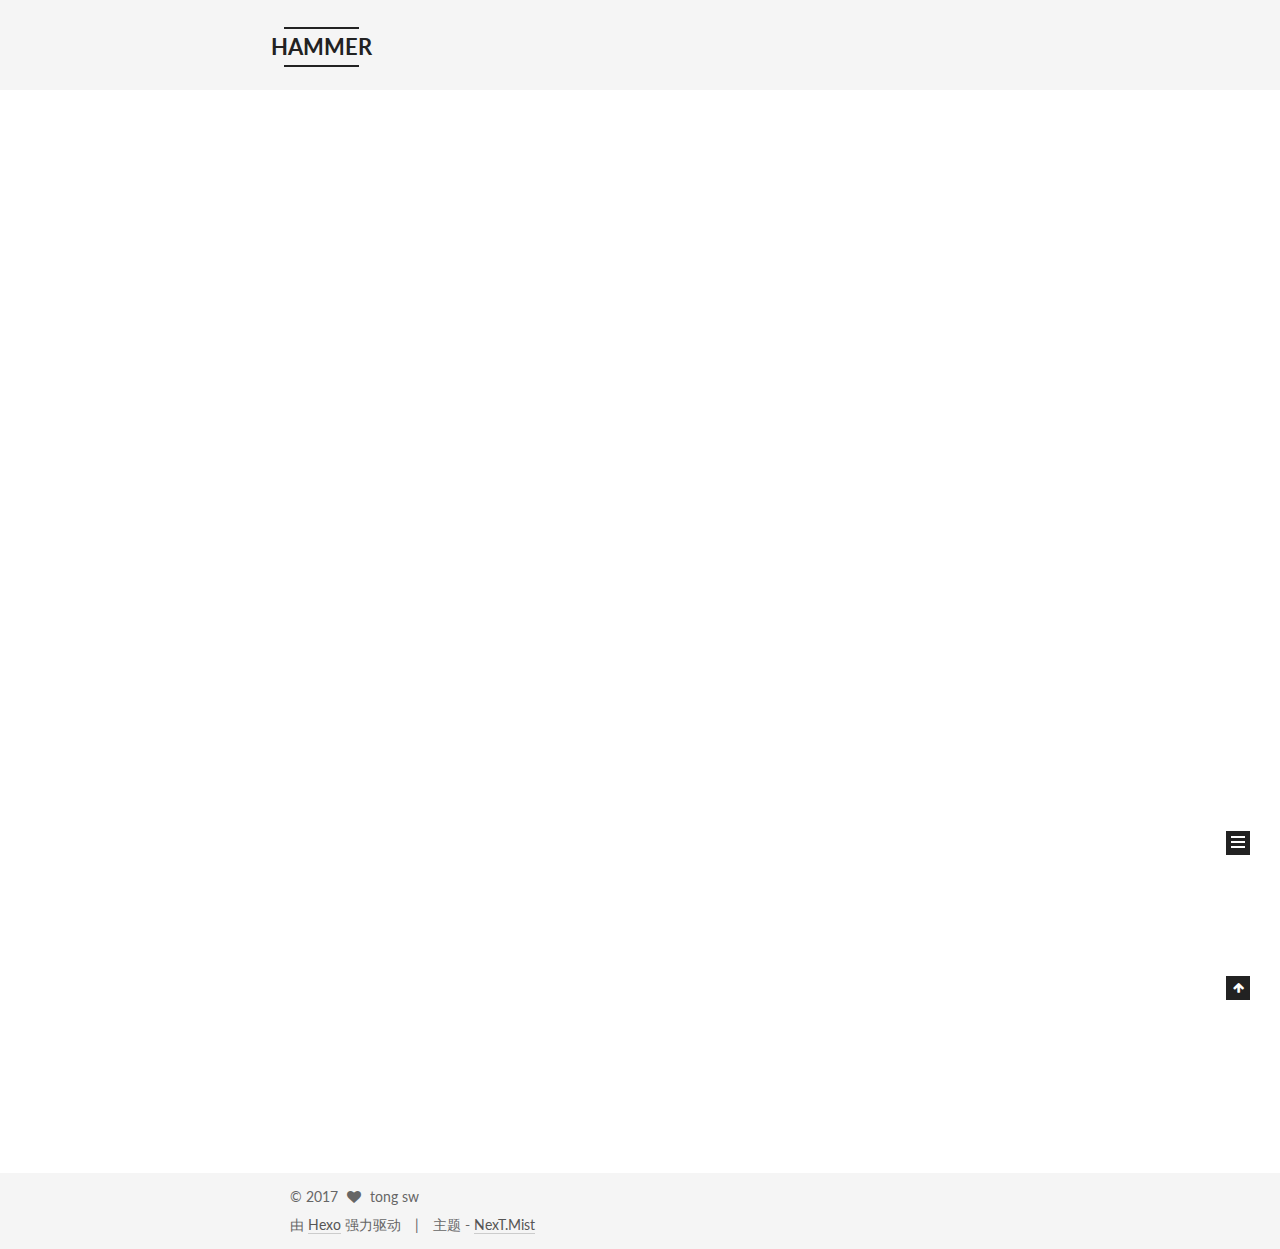
<file: index.html>
<!doctype html>



  


<html class="theme-next mist use-motion" lang="zh-Hans">
<head>
  <meta charset="UTF-8"/>
<meta http-equiv="X-UA-Compatible" content="IE=edge" />
<meta name="viewport" content="width=device-width, initial-scale=1, maximum-scale=1"/>



<meta http-equiv="Cache-Control" content="no-transform" />
<meta http-equiv="Cache-Control" content="no-siteapp" />















  
  
  <link href="/lib/fancybox/source/jquery.fancybox.css?v=2.1.5" rel="stylesheet" type="text/css" />




  
  
  
  

  
    
    
  

  

  

  

  

  
    
    
    <link href="//fonts.googleapis.com/css?family=Lato:300,300italic,400,400italic,700,700italic&subset=latin,latin-ext" rel="stylesheet" type="text/css">
  






<link href="/lib/font-awesome/css/font-awesome.min.css?v=4.6.2" rel="stylesheet" type="text/css" />

<link href="/css/main.css?v=5.1.0" rel="stylesheet" type="text/css" />


  <meta name="keywords" content="Hexo, NexT" />








  <link rel="shortcut icon" type="image/x-icon" href="/favicon.ico?v=5.1.0" />






<meta name="description" content="大数据">
<meta property="og:type" content="website">
<meta property="og:title" content="HAMMER">
<meta property="og:url" content="https://hammerWang.github.io/index.html">
<meta property="og:site_name" content="HAMMER">
<meta property="og:description" content="大数据">
<meta name="twitter:card" content="summary">
<meta name="twitter:title" content="HAMMER">
<meta name="twitter:description" content="大数据">



<script type="text/javascript" id="hexo.configurations">
  var NexT = window.NexT || {};
  var CONFIG = {
    root: '/',
    scheme: 'Mist',
    sidebar: {"position":"left","display":"post","offset":12,"offset_float":0,"b2t":false,"scrollpercent":false},
    fancybox: true,
    motion: true,
    duoshuo: {
      userId: '0',
      author: '博主'
    },
    algolia: {
      applicationID: '',
      apiKey: '',
      indexName: '',
      hits: {"per_page":10},
      labels: {"input_placeholder":"Search for Posts","hits_empty":"We didn't find any results for the search: ${query}","hits_stats":"${hits} results found in ${time} ms"}
    }
  };
</script>



  <link rel="canonical" href="https://hammerWang.github.io/"/>





  <title> HAMMER </title>
</head>

<body itemscope itemtype="http://schema.org/WebPage" lang="zh-Hans">

  














  
  
    
  

  <div class="container sidebar-position-left 
   page-home 
 ">
    <div class="headband"></div>

    <header id="header" class="header" itemscope itemtype="http://schema.org/WPHeader">
      <div class="header-inner"><div class="site-brand-wrapper">
  <div class="site-meta ">
    

    <div class="custom-logo-site-title">
      <a href="/"  class="brand" rel="start">
        <span class="logo-line-before"><i></i></span>
        <span class="site-title">HAMMER</span>
        <span class="logo-line-after"><i></i></span>
      </a>
    </div>
      
        <p class="site-subtitle">大数据技术研究</p>
      
  </div>

  <div class="site-nav-toggle">
    <button>
      <span class="btn-bar"></span>
      <span class="btn-bar"></span>
      <span class="btn-bar"></span>
    </button>
  </div>
</div>

<nav class="site-nav">
  

  
    <ul id="menu" class="menu">
      
        
        <li class="menu-item menu-item-home">
          <a href="/" rel="section">
            
              <i class="menu-item-icon fa fa-fw fa-home"></i> <br />
            
            首页
          </a>
        </li>
      
        
        <li class="menu-item menu-item-archives">
          <a href="/archives" rel="section">
            
              <i class="menu-item-icon fa fa-fw fa-archive"></i> <br />
            
            归档
          </a>
        </li>
      
        
        <li class="menu-item menu-item-tags">
          <a href="/tags" rel="section">
            
              <i class="menu-item-icon fa fa-fw fa-tags"></i> <br />
            
            标签
          </a>
        </li>
      

      
    </ul>
  

  
</nav>



 </div>
    </header>

    <main id="main" class="main">
      <div class="main-inner">
        <div class="content-wrap">
          <div id="content" class="content">
            
  <section id="posts" class="posts-expand">
    
      

  

  
  
  

  <article class="post post-type-normal " itemscope itemtype="http://schema.org/Article">
    <link itemprop="mainEntityOfPage" href="https://hammerWang.github.io/2017/04/06/hello-world/">

    <span hidden itemprop="author" itemscope itemtype="http://schema.org/Person">
      <meta itemprop="name" content="tong sw">
      <meta itemprop="description" content="">
      <meta itemprop="image" content="/images/avatar.gif">
    </span>

    <span hidden itemprop="publisher" itemscope itemtype="http://schema.org/Organization">
      <meta itemprop="name" content="HAMMER">
    </span>

    
      <header class="post-header">

        
        
          <h1 class="post-title" itemprop="name headline">
            
            
              
                
                <a class="post-title-link" href="/2017/04/06/hello-world/" itemprop="url">
                  Hello World
                </a>
              
            
          </h1>
        

        <div class="post-meta">
          <span class="post-time">
            
              <span class="post-meta-item-icon">
                <i class="fa fa-calendar-o"></i>
              </span>
              
                <span class="post-meta-item-text">发表于</span>
              
              <time title="创建于" itemprop="dateCreated datePublished" datetime="2017-04-06T15:04:36+08:00">
                2017-04-06
              </time>
            

            

            
          </span>

          

          
            
          

          
          

          

          

          

        </div>
      </header>
    


    <div class="post-body" itemprop="articleBody">

      
      

      
        
          
            <p>Welcome to <a href="https://hexo.io/" target="_blank" rel="external">Hexo</a>! This is your very first post. Check <a href="https://hexo.io/docs/" target="_blank" rel="external">documentation</a> for more info. If you get any problems when using Hexo, you can find the answer in <a href="https://hexo.io/docs/troubleshooting.html" target="_blank" rel="external">troubleshooting</a> or you can ask me on <a href="https://github.com/hexojs/hexo/issues" target="_blank" rel="external">GitHub</a>.</p>
<h2 id="Quick-Start"><a href="#Quick-Start" class="headerlink" title="Quick Start"></a>Quick Start</h2><h3 id="Create-a-new-post"><a href="#Create-a-new-post" class="headerlink" title="Create a new post"></a>Create a new post</h3><figure class="highlight bash"><table><tr><td class="gutter"><pre><div class="line">1</div></pre></td><td class="code"><pre><div class="line">$ hexo new <span class="string">"My New Post"</span></div></pre></td></tr></table></figure>
<p>More info: <a href="https://hexo.io/docs/writing.html" target="_blank" rel="external">Writing</a></p>
<h3 id="Run-server"><a href="#Run-server" class="headerlink" title="Run server"></a>Run server</h3><figure class="highlight bash"><table><tr><td class="gutter"><pre><div class="line">1</div></pre></td><td class="code"><pre><div class="line">$ hexo server</div></pre></td></tr></table></figure>
<p>More info: <a href="https://hexo.io/docs/server.html" target="_blank" rel="external">Server</a></p>
<h3 id="Generate-static-files"><a href="#Generate-static-files" class="headerlink" title="Generate static files"></a>Generate static files</h3><figure class="highlight bash"><table><tr><td class="gutter"><pre><div class="line">1</div></pre></td><td class="code"><pre><div class="line">$ hexo generate</div></pre></td></tr></table></figure>
<p>More info: <a href="https://hexo.io/docs/generating.html" target="_blank" rel="external">Generating</a></p>
<h3 id="Deploy-to-remote-sites"><a href="#Deploy-to-remote-sites" class="headerlink" title="Deploy to remote sites"></a>Deploy to remote sites</h3><figure class="highlight bash"><table><tr><td class="gutter"><pre><div class="line">1</div></pre></td><td class="code"><pre><div class="line">$ hexo deploy</div></pre></td></tr></table></figure>
<p>More info: <a href="https://hexo.io/docs/deployment.html" target="_blank" rel="external">Deployment</a></p>

          
        
      
    </div>

    <div>
      
    </div>

    <div>
      
    </div>

    <div>
      
    </div>

    <footer class="post-footer">
      

      

      

      
      
        <div class="post-eof"></div>
      
    </footer>
  </article>


    
  </section>

  


          </div>
          


          

        </div>
        
          
  
  <div class="sidebar-toggle">
    <div class="sidebar-toggle-line-wrap">
      <span class="sidebar-toggle-line sidebar-toggle-line-first"></span>
      <span class="sidebar-toggle-line sidebar-toggle-line-middle"></span>
      <span class="sidebar-toggle-line sidebar-toggle-line-last"></span>
    </div>
  </div>

  <aside id="sidebar" class="sidebar">
    <div class="sidebar-inner">

      

      

      <section class="site-overview sidebar-panel sidebar-panel-active">
        <div class="site-author motion-element" itemprop="author" itemscope itemtype="http://schema.org/Person">
          <img class="site-author-image" itemprop="image"
               src="/images/avatar.gif"
               alt="tong sw" />
          <p class="site-author-name" itemprop="name">tong sw</p>
           
              <p class="site-description motion-element" itemprop="description">大数据</p>
          
        </div>
        <nav class="site-state motion-element">

          
            <div class="site-state-item site-state-posts">
              <a href="/archives">
                <span class="site-state-item-count">1</span>
                <span class="site-state-item-name">日志</span>
              </a>
            </div>
          

          

          

        </nav>

        

        <div class="links-of-author motion-element">
          
        </div>

        
        

        
        

        


      </section>

      

      

    </div>
  </aside>


        
      </div>
    </main>

    <footer id="footer" class="footer">
      <div class="footer-inner">
        <div class="copyright" >
  
  &copy; 
  <span itemprop="copyrightYear">2017</span>
  <span class="with-love">
    <i class="fa fa-heart"></i>
  </span>
  <span class="author" itemprop="copyrightHolder">tong sw</span>
</div>


<div class="powered-by">
  由 <a class="theme-link" href="https://hexo.io">Hexo</a> 强力驱动
</div>

<div class="theme-info">
  主题 -
  <a class="theme-link" href="https://github.com/iissnan/hexo-theme-next">
    NexT.Mist
  </a>
</div>


        

        
      </div>
    </footer>

    
      <div class="back-to-top">
        <i class="fa fa-arrow-up"></i>
        
      </div>
    

  </div>

  

<script type="text/javascript">
  if (Object.prototype.toString.call(window.Promise) !== '[object Function]') {
    window.Promise = null;
  }
</script>









  






  
  <script type="text/javascript" src="/lib/jquery/index.js?v=2.1.3"></script>

  
  <script type="text/javascript" src="/lib/fastclick/lib/fastclick.min.js?v=1.0.6"></script>

  
  <script type="text/javascript" src="/lib/jquery_lazyload/jquery.lazyload.js?v=1.9.7"></script>

  
  <script type="text/javascript" src="/lib/velocity/velocity.min.js?v=1.2.1"></script>

  
  <script type="text/javascript" src="/lib/velocity/velocity.ui.min.js?v=1.2.1"></script>

  
  <script type="text/javascript" src="/lib/fancybox/source/jquery.fancybox.pack.js?v=2.1.5"></script>


  


  <script type="text/javascript" src="/js/src/utils.js?v=5.1.0"></script>

  <script type="text/javascript" src="/js/src/motion.js?v=5.1.0"></script>



  
  

  

  


  <script type="text/javascript" src="/js/src/bootstrap.js?v=5.1.0"></script>



  


  




	





  





  





  






  





  

  

  

  

</body>
</html>
</file>
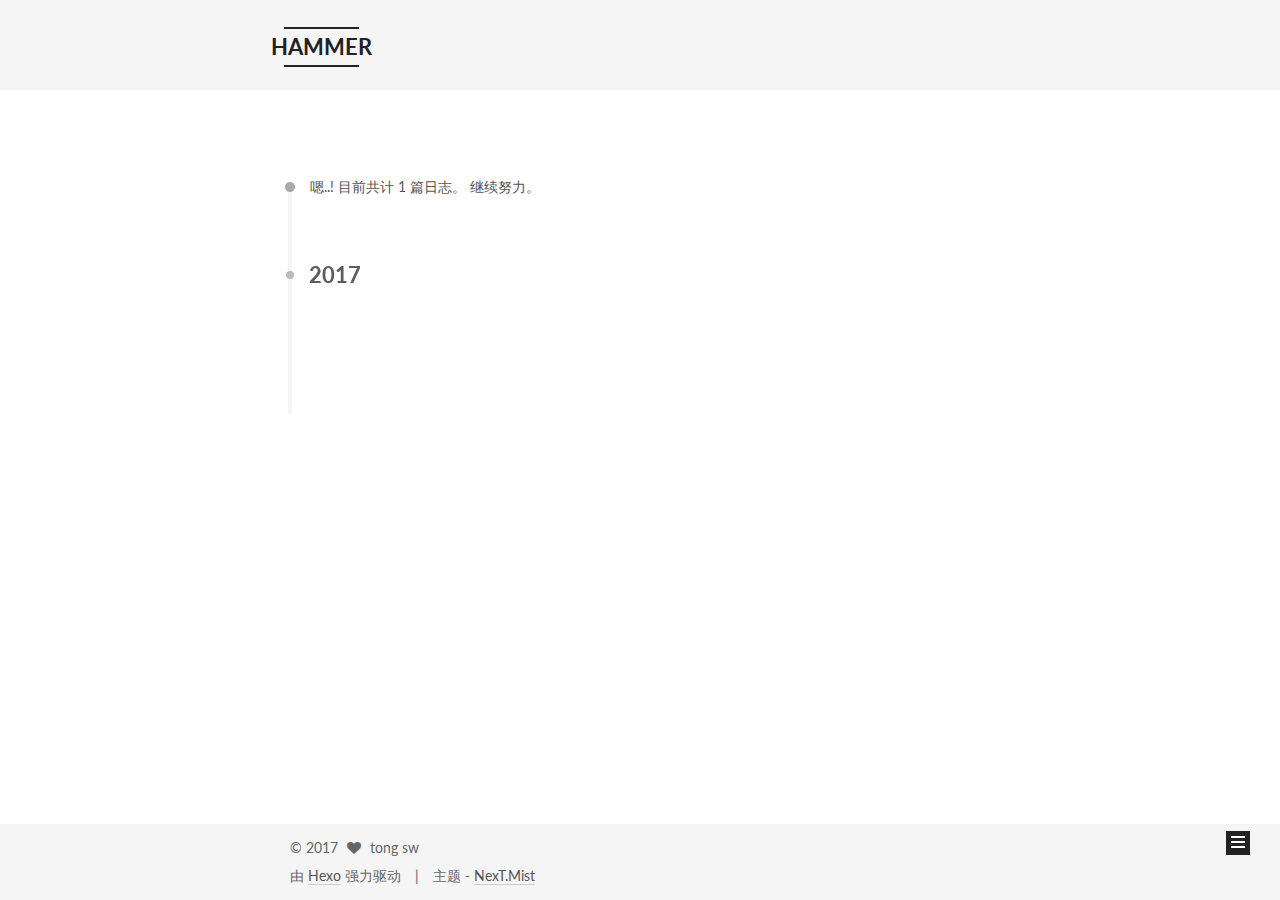
<file: archives/index.html>
<!doctype html>



  


<html class="theme-next mist use-motion" lang="zh-Hans">
<head>
  <meta charset="UTF-8"/>
<meta http-equiv="X-UA-Compatible" content="IE=edge" />
<meta name="viewport" content="width=device-width, initial-scale=1, maximum-scale=1"/>



<meta http-equiv="Cache-Control" content="no-transform" />
<meta http-equiv="Cache-Control" content="no-siteapp" />















  
  
  <link href="/lib/fancybox/source/jquery.fancybox.css?v=2.1.5" rel="stylesheet" type="text/css" />




  
  
  
  

  
    
    
  

  

  

  

  

  
    
    
    <link href="//fonts.googleapis.com/css?family=Lato:300,300italic,400,400italic,700,700italic&subset=latin,latin-ext" rel="stylesheet" type="text/css">
  






<link href="/lib/font-awesome/css/font-awesome.min.css?v=4.6.2" rel="stylesheet" type="text/css" />

<link href="/css/main.css?v=5.1.0" rel="stylesheet" type="text/css" />


  <meta name="keywords" content="Hexo, NexT" />








  <link rel="shortcut icon" type="image/x-icon" href="/favicon.ico?v=5.1.0" />






<meta name="description" content="大数据">
<meta property="og:type" content="website">
<meta property="og:title" content="HAMMER">
<meta property="og:url" content="https://hammerWang.github.io/archives/index.html">
<meta property="og:site_name" content="HAMMER">
<meta property="og:description" content="大数据">
<meta name="twitter:card" content="summary">
<meta name="twitter:title" content="HAMMER">
<meta name="twitter:description" content="大数据">



<script type="text/javascript" id="hexo.configurations">
  var NexT = window.NexT || {};
  var CONFIG = {
    root: '/',
    scheme: 'Mist',
    sidebar: {"position":"left","display":"post","offset":12,"offset_float":0,"b2t":false,"scrollpercent":false},
    fancybox: true,
    motion: true,
    duoshuo: {
      userId: '0',
      author: '博主'
    },
    algolia: {
      applicationID: '',
      apiKey: '',
      indexName: '',
      hits: {"per_page":10},
      labels: {"input_placeholder":"Search for Posts","hits_empty":"We didn't find any results for the search: ${query}","hits_stats":"${hits} results found in ${time} ms"}
    }
  };
</script>



  <link rel="canonical" href="https://hammerWang.github.io/archives/"/>





  <title> 归档 | HAMMER </title>
</head>

<body itemscope itemtype="http://schema.org/WebPage" lang="zh-Hans">

  














  
  
    
  

  <div class="container sidebar-position-left  page-archive  ">
    <div class="headband"></div>

    <header id="header" class="header" itemscope itemtype="http://schema.org/WPHeader">
      <div class="header-inner"><div class="site-brand-wrapper">
  <div class="site-meta ">
    

    <div class="custom-logo-site-title">
      <a href="/"  class="brand" rel="start">
        <span class="logo-line-before"><i></i></span>
        <span class="site-title">HAMMER</span>
        <span class="logo-line-after"><i></i></span>
      </a>
    </div>
      
        <p class="site-subtitle">大数据技术研究</p>
      
  </div>

  <div class="site-nav-toggle">
    <button>
      <span class="btn-bar"></span>
      <span class="btn-bar"></span>
      <span class="btn-bar"></span>
    </button>
  </div>
</div>

<nav class="site-nav">
  

  
    <ul id="menu" class="menu">
      
        
        <li class="menu-item menu-item-home">
          <a href="/" rel="section">
            
              <i class="menu-item-icon fa fa-fw fa-home"></i> <br />
            
            首页
          </a>
        </li>
      
        
        <li class="menu-item menu-item-archives">
          <a href="/archives" rel="section">
            
              <i class="menu-item-icon fa fa-fw fa-archive"></i> <br />
            
            归档
          </a>
        </li>
      
        
        <li class="menu-item menu-item-tags">
          <a href="/tags" rel="section">
            
              <i class="menu-item-icon fa fa-fw fa-tags"></i> <br />
            
            标签
          </a>
        </li>
      

      
    </ul>
  

  
</nav>



 </div>
    </header>

    <main id="main" class="main">
      <div class="main-inner">
        <div class="content-wrap">
          <div id="content" class="content">
            

  <section id="posts" class="posts-collapse">
    <span class="archive-move-on"></span>

    <span class="archive-page-counter">
      
      
      
        
      
      嗯..! 目前共计 1 篇日志。 继续努力。
    </span>

    

      
      
      

      
        
        <div class="collection-title">
          <h2 class="archive-year motion-element" id="archive-year-2017">2017</h2>
        </div>
      
      

      

  <article class="post post-type-normal" itemscope itemtype="http://schema.org/Article">
    <header class="post-header">

      <h1 class="post-title">
        
            <a class="post-title-link" href="/2017/04/06/hello-world/" itemprop="url">
              
                <span itemprop="name">Hello World</span>
              
            </a>
        
      </h1>

      <div class="post-meta">
        <time class="post-time" itemprop="dateCreated"
              datetime="2017-04-06T15:04:36+08:00"
              content="2017-04-06" >
          04-06
        </time>
      </div>

    </header>
  </article>



    

  </section>

  



          </div>
          


          

        </div>
        
          
  
  <div class="sidebar-toggle">
    <div class="sidebar-toggle-line-wrap">
      <span class="sidebar-toggle-line sidebar-toggle-line-first"></span>
      <span class="sidebar-toggle-line sidebar-toggle-line-middle"></span>
      <span class="sidebar-toggle-line sidebar-toggle-line-last"></span>
    </div>
  </div>

  <aside id="sidebar" class="sidebar">
    <div class="sidebar-inner">

      

      

      <section class="site-overview sidebar-panel sidebar-panel-active">
        <div class="site-author motion-element" itemprop="author" itemscope itemtype="http://schema.org/Person">
          <img class="site-author-image" itemprop="image"
               src="/images/avatar.gif"
               alt="tong sw" />
          <p class="site-author-name" itemprop="name">tong sw</p>
           
              <p class="site-description motion-element" itemprop="description">大数据</p>
          
        </div>
        <nav class="site-state motion-element">

          
            <div class="site-state-item site-state-posts">
              <a href="/archives">
                <span class="site-state-item-count">1</span>
                <span class="site-state-item-name">日志</span>
              </a>
            </div>
          

          

          

        </nav>

        

        <div class="links-of-author motion-element">
          
        </div>

        
        

        
        

        


      </section>

      

      

    </div>
  </aside>


        
      </div>
    </main>

    <footer id="footer" class="footer">
      <div class="footer-inner">
        <div class="copyright" >
  
  &copy; 
  <span itemprop="copyrightYear">2017</span>
  <span class="with-love">
    <i class="fa fa-heart"></i>
  </span>
  <span class="author" itemprop="copyrightHolder">tong sw</span>
</div>


<div class="powered-by">
  由 <a class="theme-link" href="https://hexo.io">Hexo</a> 强力驱动
</div>

<div class="theme-info">
  主题 -
  <a class="theme-link" href="https://github.com/iissnan/hexo-theme-next">
    NexT.Mist
  </a>
</div>


        

        
      </div>
    </footer>

    
      <div class="back-to-top">
        <i class="fa fa-arrow-up"></i>
        
      </div>
    

  </div>

  

<script type="text/javascript">
  if (Object.prototype.toString.call(window.Promise) !== '[object Function]') {
    window.Promise = null;
  }
</script>









  






  
  <script type="text/javascript" src="/lib/jquery/index.js?v=2.1.3"></script>

  
  <script type="text/javascript" src="/lib/fastclick/lib/fastclick.min.js?v=1.0.6"></script>

  
  <script type="text/javascript" src="/lib/jquery_lazyload/jquery.lazyload.js?v=1.9.7"></script>

  
  <script type="text/javascript" src="/lib/velocity/velocity.min.js?v=1.2.1"></script>

  
  <script type="text/javascript" src="/lib/velocity/velocity.ui.min.js?v=1.2.1"></script>

  
  <script type="text/javascript" src="/lib/fancybox/source/jquery.fancybox.pack.js?v=2.1.5"></script>


  


  <script type="text/javascript" src="/js/src/utils.js?v=5.1.0"></script>

  <script type="text/javascript" src="/js/src/motion.js?v=5.1.0"></script>



  
  

  
  
    <script type="text/javascript" id="motion.page.archive">
      $('.archive-year').velocity('transition.slideLeftIn');
    </script>
  


  


  <script type="text/javascript" src="/js/src/bootstrap.js?v=5.1.0"></script>



  


  




	





  





  





  






  





  

  

  

  

</body>
</html>
</file>
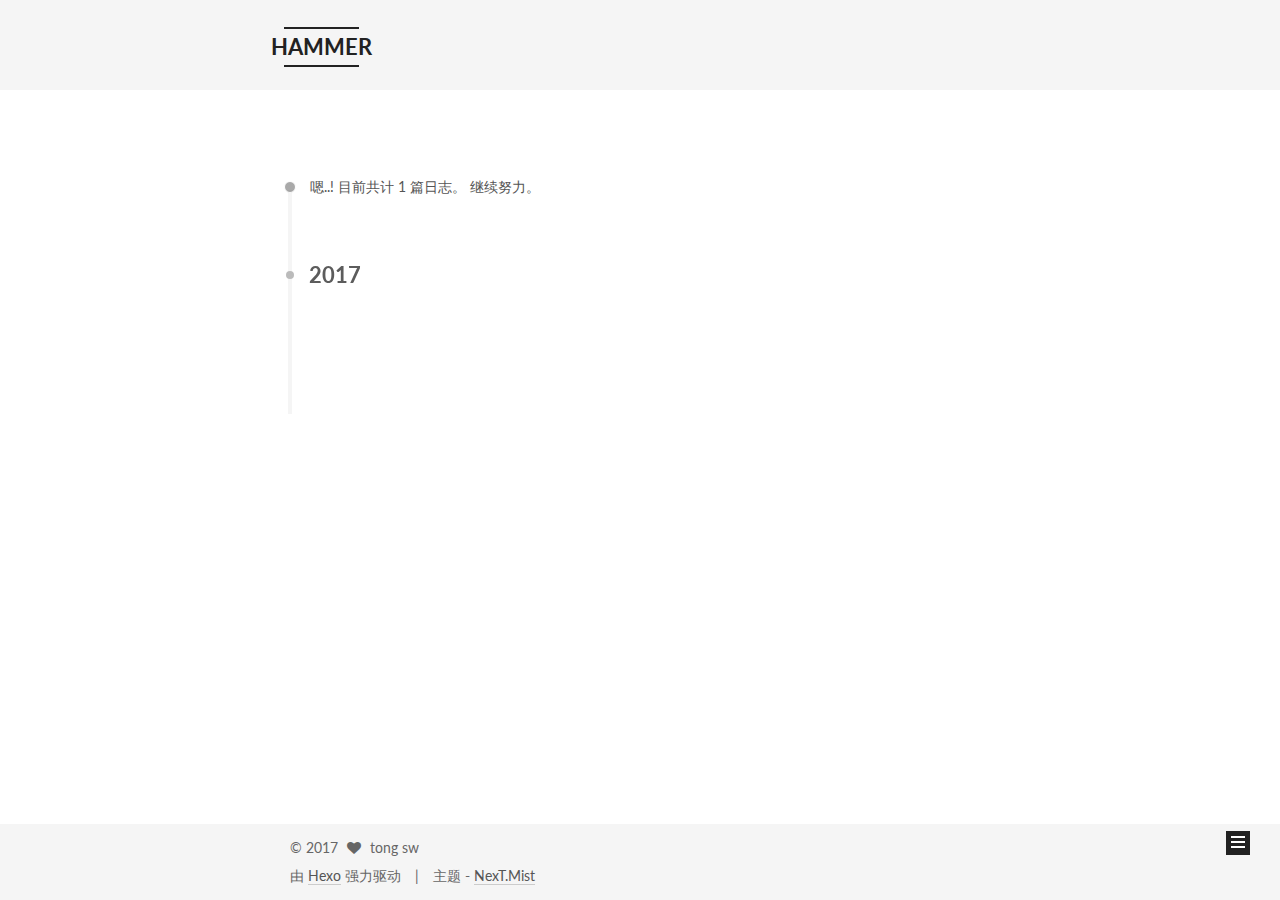
<file: archives/2017/index.html>
<!doctype html>



  


<html class="theme-next mist use-motion" lang="zh-Hans">
<head>
  <meta charset="UTF-8"/>
<meta http-equiv="X-UA-Compatible" content="IE=edge" />
<meta name="viewport" content="width=device-width, initial-scale=1, maximum-scale=1"/>



<meta http-equiv="Cache-Control" content="no-transform" />
<meta http-equiv="Cache-Control" content="no-siteapp" />















  
  
  <link href="/lib/fancybox/source/jquery.fancybox.css?v=2.1.5" rel="stylesheet" type="text/css" />




  
  
  
  

  
    
    
  

  

  

  

  

  
    
    
    <link href="//fonts.googleapis.com/css?family=Lato:300,300italic,400,400italic,700,700italic&subset=latin,latin-ext" rel="stylesheet" type="text/css">
  






<link href="/lib/font-awesome/css/font-awesome.min.css?v=4.6.2" rel="stylesheet" type="text/css" />

<link href="/css/main.css?v=5.1.0" rel="stylesheet" type="text/css" />


  <meta name="keywords" content="Hexo, NexT" />








  <link rel="shortcut icon" type="image/x-icon" href="/favicon.ico?v=5.1.0" />






<meta name="description" content="大数据">
<meta property="og:type" content="website">
<meta property="og:title" content="HAMMER">
<meta property="og:url" content="https://hammerWang.github.io/archives/2017/index.html">
<meta property="og:site_name" content="HAMMER">
<meta property="og:description" content="大数据">
<meta name="twitter:card" content="summary">
<meta name="twitter:title" content="HAMMER">
<meta name="twitter:description" content="大数据">



<script type="text/javascript" id="hexo.configurations">
  var NexT = window.NexT || {};
  var CONFIG = {
    root: '/',
    scheme: 'Mist',
    sidebar: {"position":"left","display":"post","offset":12,"offset_float":0,"b2t":false,"scrollpercent":false},
    fancybox: true,
    motion: true,
    duoshuo: {
      userId: '0',
      author: '博主'
    },
    algolia: {
      applicationID: '',
      apiKey: '',
      indexName: '',
      hits: {"per_page":10},
      labels: {"input_placeholder":"Search for Posts","hits_empty":"We didn't find any results for the search: ${query}","hits_stats":"${hits} results found in ${time} ms"}
    }
  };
</script>



  <link rel="canonical" href="https://hammerWang.github.io/archives/2017/"/>





  <title> 归档 | HAMMER </title>
</head>

<body itemscope itemtype="http://schema.org/WebPage" lang="zh-Hans">

  














  
  
    
  

  <div class="container sidebar-position-left  page-archive  ">
    <div class="headband"></div>

    <header id="header" class="header" itemscope itemtype="http://schema.org/WPHeader">
      <div class="header-inner"><div class="site-brand-wrapper">
  <div class="site-meta ">
    

    <div class="custom-logo-site-title">
      <a href="/"  class="brand" rel="start">
        <span class="logo-line-before"><i></i></span>
        <span class="site-title">HAMMER</span>
        <span class="logo-line-after"><i></i></span>
      </a>
    </div>
      
        <p class="site-subtitle">大数据技术研究</p>
      
  </div>

  <div class="site-nav-toggle">
    <button>
      <span class="btn-bar"></span>
      <span class="btn-bar"></span>
      <span class="btn-bar"></span>
    </button>
  </div>
</div>

<nav class="site-nav">
  

  
    <ul id="menu" class="menu">
      
        
        <li class="menu-item menu-item-home">
          <a href="/" rel="section">
            
              <i class="menu-item-icon fa fa-fw fa-home"></i> <br />
            
            首页
          </a>
        </li>
      
        
        <li class="menu-item menu-item-archives">
          <a href="/archives" rel="section">
            
              <i class="menu-item-icon fa fa-fw fa-archive"></i> <br />
            
            归档
          </a>
        </li>
      
        
        <li class="menu-item menu-item-tags">
          <a href="/tags" rel="section">
            
              <i class="menu-item-icon fa fa-fw fa-tags"></i> <br />
            
            标签
          </a>
        </li>
      

      
    </ul>
  

  
</nav>



 </div>
    </header>

    <main id="main" class="main">
      <div class="main-inner">
        <div class="content-wrap">
          <div id="content" class="content">
            

  <section id="posts" class="posts-collapse">
    <span class="archive-move-on"></span>

    <span class="archive-page-counter">
      
      
      
        
      
      嗯..! 目前共计 1 篇日志。 继续努力。
    </span>

    

      
      
      

      
        
        <div class="collection-title">
          <h2 class="archive-year motion-element" id="archive-year-2017">2017</h2>
        </div>
      
      

      

  <article class="post post-type-normal" itemscope itemtype="http://schema.org/Article">
    <header class="post-header">

      <h1 class="post-title">
        
            <a class="post-title-link" href="/2017/04/06/hello-world/" itemprop="url">
              
                <span itemprop="name">Hello World</span>
              
            </a>
        
      </h1>

      <div class="post-meta">
        <time class="post-time" itemprop="dateCreated"
              datetime="2017-04-06T15:04:36+08:00"
              content="2017-04-06" >
          04-06
        </time>
      </div>

    </header>
  </article>



    

  </section>

  



          </div>
          


          

        </div>
        
          
  
  <div class="sidebar-toggle">
    <div class="sidebar-toggle-line-wrap">
      <span class="sidebar-toggle-line sidebar-toggle-line-first"></span>
      <span class="sidebar-toggle-line sidebar-toggle-line-middle"></span>
      <span class="sidebar-toggle-line sidebar-toggle-line-last"></span>
    </div>
  </div>

  <aside id="sidebar" class="sidebar">
    <div class="sidebar-inner">

      

      

      <section class="site-overview sidebar-panel sidebar-panel-active">
        <div class="site-author motion-element" itemprop="author" itemscope itemtype="http://schema.org/Person">
          <img class="site-author-image" itemprop="image"
               src="/images/avatar.gif"
               alt="tong sw" />
          <p class="site-author-name" itemprop="name">tong sw</p>
           
              <p class="site-description motion-element" itemprop="description">大数据</p>
          
        </div>
        <nav class="site-state motion-element">

          
            <div class="site-state-item site-state-posts">
              <a href="/archives">
                <span class="site-state-item-count">1</span>
                <span class="site-state-item-name">日志</span>
              </a>
            </div>
          

          

          

        </nav>

        

        <div class="links-of-author motion-element">
          
        </div>

        
        

        
        

        


      </section>

      

      

    </div>
  </aside>


        
      </div>
    </main>

    <footer id="footer" class="footer">
      <div class="footer-inner">
        <div class="copyright" >
  
  &copy; 
  <span itemprop="copyrightYear">2017</span>
  <span class="with-love">
    <i class="fa fa-heart"></i>
  </span>
  <span class="author" itemprop="copyrightHolder">tong sw</span>
</div>


<div class="powered-by">
  由 <a class="theme-link" href="https://hexo.io">Hexo</a> 强力驱动
</div>

<div class="theme-info">
  主题 -
  <a class="theme-link" href="https://github.com/iissnan/hexo-theme-next">
    NexT.Mist
  </a>
</div>


        

        
      </div>
    </footer>

    
      <div class="back-to-top">
        <i class="fa fa-arrow-up"></i>
        
      </div>
    

  </div>

  

<script type="text/javascript">
  if (Object.prototype.toString.call(window.Promise) !== '[object Function]') {
    window.Promise = null;
  }
</script>









  






  
  <script type="text/javascript" src="/lib/jquery/index.js?v=2.1.3"></script>

  
  <script type="text/javascript" src="/lib/fastclick/lib/fastclick.min.js?v=1.0.6"></script>

  
  <script type="text/javascript" src="/lib/jquery_lazyload/jquery.lazyload.js?v=1.9.7"></script>

  
  <script type="text/javascript" src="/lib/velocity/velocity.min.js?v=1.2.1"></script>

  
  <script type="text/javascript" src="/lib/velocity/velocity.ui.min.js?v=1.2.1"></script>

  
  <script type="text/javascript" src="/lib/fancybox/source/jquery.fancybox.pack.js?v=2.1.5"></script>


  


  <script type="text/javascript" src="/js/src/utils.js?v=5.1.0"></script>

  <script type="text/javascript" src="/js/src/motion.js?v=5.1.0"></script>



  
  

  
  
    <script type="text/javascript" id="motion.page.archive">
      $('.archive-year').velocity('transition.slideLeftIn');
    </script>
  


  


  <script type="text/javascript" src="/js/src/bootstrap.js?v=5.1.0"></script>



  


  




	





  





  





  






  





  

  

  

  

</body>
</html>
</file>
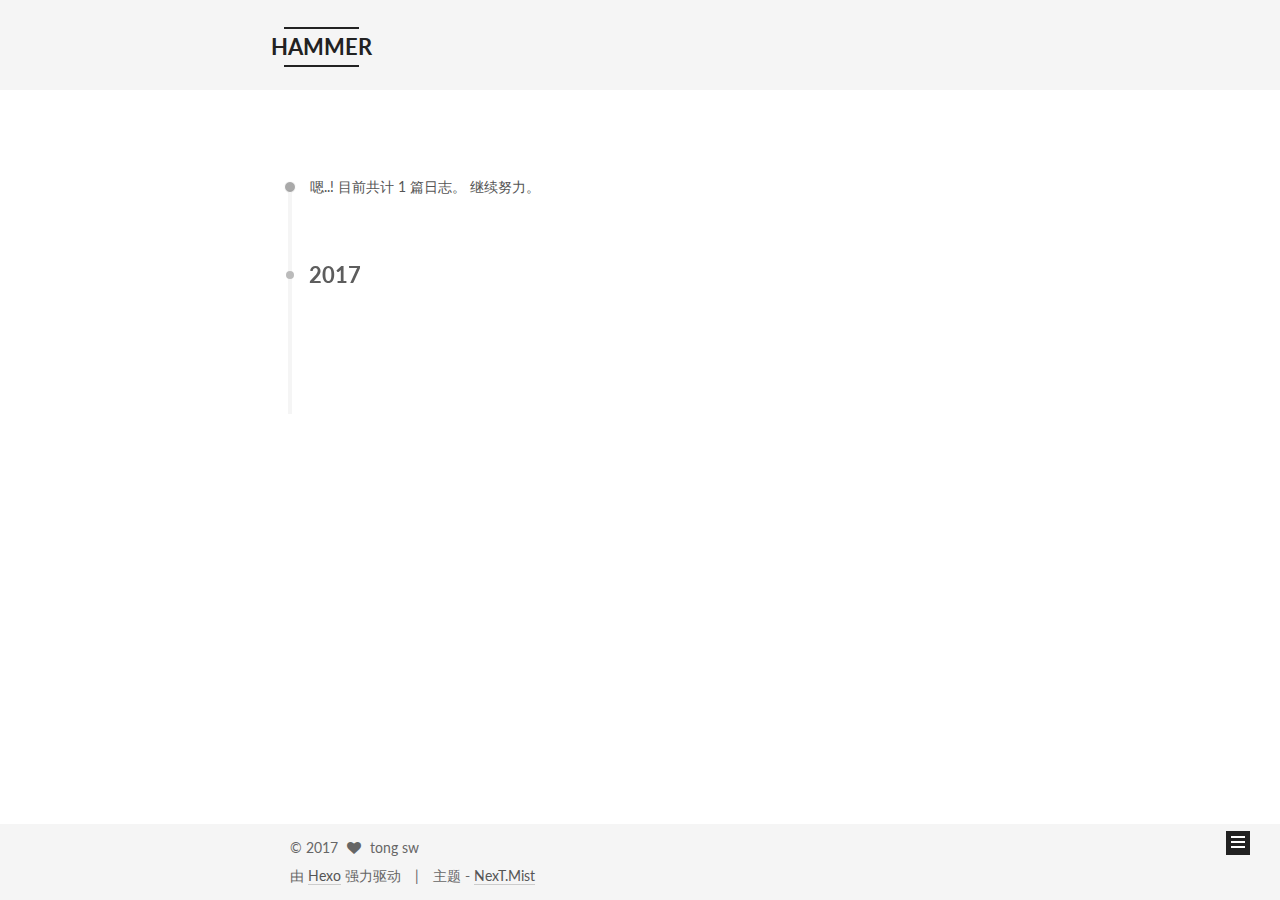
<file: archives/2017/04/index.html>
<!doctype html>



  


<html class="theme-next mist use-motion" lang="zh-Hans">
<head>
  <meta charset="UTF-8"/>
<meta http-equiv="X-UA-Compatible" content="IE=edge" />
<meta name="viewport" content="width=device-width, initial-scale=1, maximum-scale=1"/>



<meta http-equiv="Cache-Control" content="no-transform" />
<meta http-equiv="Cache-Control" content="no-siteapp" />















  
  
  <link href="/lib/fancybox/source/jquery.fancybox.css?v=2.1.5" rel="stylesheet" type="text/css" />




  
  
  
  

  
    
    
  

  

  

  

  

  
    
    
    <link href="//fonts.googleapis.com/css?family=Lato:300,300italic,400,400italic,700,700italic&subset=latin,latin-ext" rel="stylesheet" type="text/css">
  






<link href="/lib/font-awesome/css/font-awesome.min.css?v=4.6.2" rel="stylesheet" type="text/css" />

<link href="/css/main.css?v=5.1.0" rel="stylesheet" type="text/css" />


  <meta name="keywords" content="Hexo, NexT" />








  <link rel="shortcut icon" type="image/x-icon" href="/favicon.ico?v=5.1.0" />






<meta name="description" content="大数据">
<meta property="og:type" content="website">
<meta property="og:title" content="HAMMER">
<meta property="og:url" content="https://hammerWang.github.io/archives/2017/04/index.html">
<meta property="og:site_name" content="HAMMER">
<meta property="og:description" content="大数据">
<meta name="twitter:card" content="summary">
<meta name="twitter:title" content="HAMMER">
<meta name="twitter:description" content="大数据">



<script type="text/javascript" id="hexo.configurations">
  var NexT = window.NexT || {};
  var CONFIG = {
    root: '/',
    scheme: 'Mist',
    sidebar: {"position":"left","display":"post","offset":12,"offset_float":0,"b2t":false,"scrollpercent":false},
    fancybox: true,
    motion: true,
    duoshuo: {
      userId: '0',
      author: '博主'
    },
    algolia: {
      applicationID: '',
      apiKey: '',
      indexName: '',
      hits: {"per_page":10},
      labels: {"input_placeholder":"Search for Posts","hits_empty":"We didn't find any results for the search: ${query}","hits_stats":"${hits} results found in ${time} ms"}
    }
  };
</script>



  <link rel="canonical" href="https://hammerWang.github.io/archives/2017/04/"/>





  <title> 归档 | HAMMER </title>
</head>

<body itemscope itemtype="http://schema.org/WebPage" lang="zh-Hans">

  














  
  
    
  

  <div class="container sidebar-position-left  page-archive  ">
    <div class="headband"></div>

    <header id="header" class="header" itemscope itemtype="http://schema.org/WPHeader">
      <div class="header-inner"><div class="site-brand-wrapper">
  <div class="site-meta ">
    

    <div class="custom-logo-site-title">
      <a href="/"  class="brand" rel="start">
        <span class="logo-line-before"><i></i></span>
        <span class="site-title">HAMMER</span>
        <span class="logo-line-after"><i></i></span>
      </a>
    </div>
      
        <p class="site-subtitle">大数据技术研究</p>
      
  </div>

  <div class="site-nav-toggle">
    <button>
      <span class="btn-bar"></span>
      <span class="btn-bar"></span>
      <span class="btn-bar"></span>
    </button>
  </div>
</div>

<nav class="site-nav">
  

  
    <ul id="menu" class="menu">
      
        
        <li class="menu-item menu-item-home">
          <a href="/" rel="section">
            
              <i class="menu-item-icon fa fa-fw fa-home"></i> <br />
            
            首页
          </a>
        </li>
      
        
        <li class="menu-item menu-item-archives">
          <a href="/archives" rel="section">
            
              <i class="menu-item-icon fa fa-fw fa-archive"></i> <br />
            
            归档
          </a>
        </li>
      
        
        <li class="menu-item menu-item-tags">
          <a href="/tags" rel="section">
            
              <i class="menu-item-icon fa fa-fw fa-tags"></i> <br />
            
            标签
          </a>
        </li>
      

      
    </ul>
  

  
</nav>



 </div>
    </header>

    <main id="main" class="main">
      <div class="main-inner">
        <div class="content-wrap">
          <div id="content" class="content">
            

  <section id="posts" class="posts-collapse">
    <span class="archive-move-on"></span>

    <span class="archive-page-counter">
      
      
      
        
      
      嗯..! 目前共计 1 篇日志。 继续努力。
    </span>

    

      
      
      

      
        
        <div class="collection-title">
          <h2 class="archive-year motion-element" id="archive-year-2017">2017</h2>
        </div>
      
      

      

  <article class="post post-type-normal" itemscope itemtype="http://schema.org/Article">
    <header class="post-header">

      <h1 class="post-title">
        
            <a class="post-title-link" href="/2017/04/06/hello-world/" itemprop="url">
              
                <span itemprop="name">Hello World</span>
              
            </a>
        
      </h1>

      <div class="post-meta">
        <time class="post-time" itemprop="dateCreated"
              datetime="2017-04-06T15:04:36+08:00"
              content="2017-04-06" >
          04-06
        </time>
      </div>

    </header>
  </article>



    

  </section>

  



          </div>
          


          

        </div>
        
          
  
  <div class="sidebar-toggle">
    <div class="sidebar-toggle-line-wrap">
      <span class="sidebar-toggle-line sidebar-toggle-line-first"></span>
      <span class="sidebar-toggle-line sidebar-toggle-line-middle"></span>
      <span class="sidebar-toggle-line sidebar-toggle-line-last"></span>
    </div>
  </div>

  <aside id="sidebar" class="sidebar">
    <div class="sidebar-inner">

      

      

      <section class="site-overview sidebar-panel sidebar-panel-active">
        <div class="site-author motion-element" itemprop="author" itemscope itemtype="http://schema.org/Person">
          <img class="site-author-image" itemprop="image"
               src="/images/avatar.gif"
               alt="tong sw" />
          <p class="site-author-name" itemprop="name">tong sw</p>
           
              <p class="site-description motion-element" itemprop="description">大数据</p>
          
        </div>
        <nav class="site-state motion-element">

          
            <div class="site-state-item site-state-posts">
              <a href="/archives">
                <span class="site-state-item-count">1</span>
                <span class="site-state-item-name">日志</span>
              </a>
            </div>
          

          

          

        </nav>

        

        <div class="links-of-author motion-element">
          
        </div>

        
        

        
        

        


      </section>

      

      

    </div>
  </aside>


        
      </div>
    </main>

    <footer id="footer" class="footer">
      <div class="footer-inner">
        <div class="copyright" >
  
  &copy; 
  <span itemprop="copyrightYear">2017</span>
  <span class="with-love">
    <i class="fa fa-heart"></i>
  </span>
  <span class="author" itemprop="copyrightHolder">tong sw</span>
</div>


<div class="powered-by">
  由 <a class="theme-link" href="https://hexo.io">Hexo</a> 强力驱动
</div>

<div class="theme-info">
  主题 -
  <a class="theme-link" href="https://github.com/iissnan/hexo-theme-next">
    NexT.Mist
  </a>
</div>


        

        
      </div>
    </footer>

    
      <div class="back-to-top">
        <i class="fa fa-arrow-up"></i>
        
      </div>
    

  </div>

  

<script type="text/javascript">
  if (Object.prototype.toString.call(window.Promise) !== '[object Function]') {
    window.Promise = null;
  }
</script>









  






  
  <script type="text/javascript" src="/lib/jquery/index.js?v=2.1.3"></script>

  
  <script type="text/javascript" src="/lib/fastclick/lib/fastclick.min.js?v=1.0.6"></script>

  
  <script type="text/javascript" src="/lib/jquery_lazyload/jquery.lazyload.js?v=1.9.7"></script>

  
  <script type="text/javascript" src="/lib/velocity/velocity.min.js?v=1.2.1"></script>

  
  <script type="text/javascript" src="/lib/velocity/velocity.ui.min.js?v=1.2.1"></script>

  
  <script type="text/javascript" src="/lib/fancybox/source/jquery.fancybox.pack.js?v=2.1.5"></script>


  


  <script type="text/javascript" src="/js/src/utils.js?v=5.1.0"></script>

  <script type="text/javascript" src="/js/src/motion.js?v=5.1.0"></script>



  
  

  
  
    <script type="text/javascript" id="motion.page.archive">
      $('.archive-year').velocity('transition.slideLeftIn');
    </script>
  


  


  <script type="text/javascript" src="/js/src/bootstrap.js?v=5.1.0"></script>



  


  




	





  





  





  






  





  

  

  

  

</body>
</html>
</file>
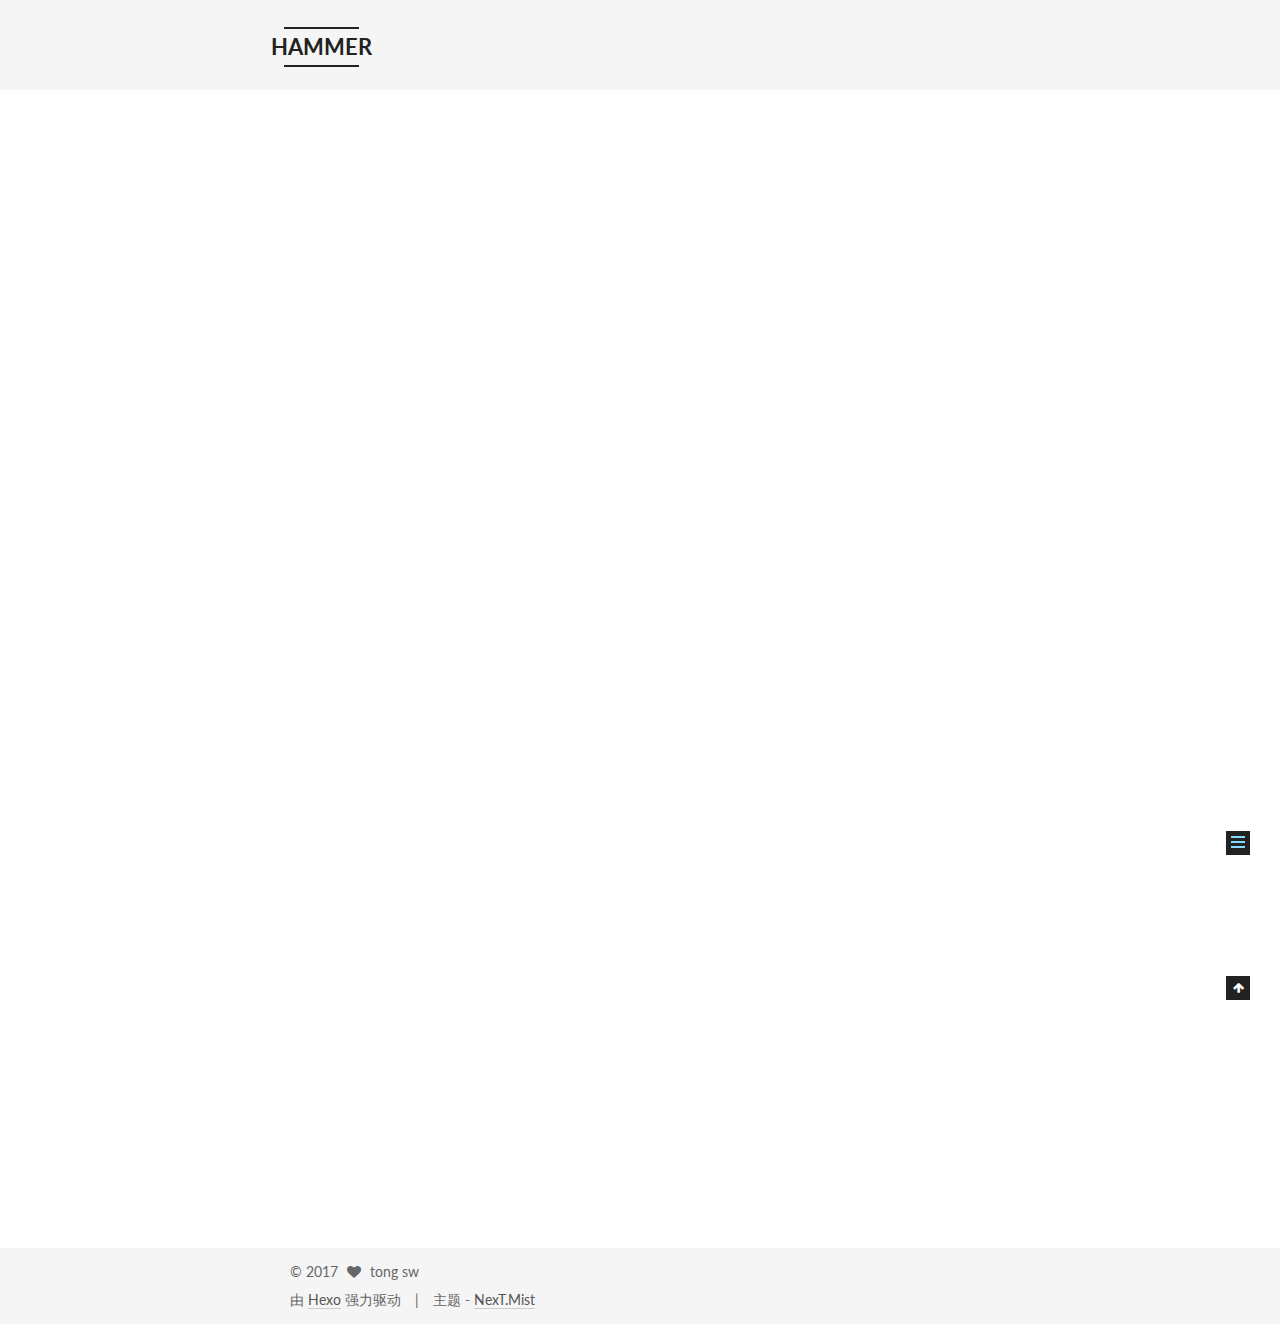
<file: 2017/04/06/hello-world/index.html>
<!doctype html>



  


<html class="theme-next mist use-motion" lang="zh-Hans">
<head>
  <meta charset="UTF-8"/>
<meta http-equiv="X-UA-Compatible" content="IE=edge" />
<meta name="viewport" content="width=device-width, initial-scale=1, maximum-scale=1"/>



<meta http-equiv="Cache-Control" content="no-transform" />
<meta http-equiv="Cache-Control" content="no-siteapp" />















  
  
  <link href="/lib/fancybox/source/jquery.fancybox.css?v=2.1.5" rel="stylesheet" type="text/css" />




  
  
  
  

  
    
    
  

  

  

  

  

  
    
    
    <link href="//fonts.googleapis.com/css?family=Lato:300,300italic,400,400italic,700,700italic&subset=latin,latin-ext" rel="stylesheet" type="text/css">
  






<link href="/lib/font-awesome/css/font-awesome.min.css?v=4.6.2" rel="stylesheet" type="text/css" />

<link href="/css/main.css?v=5.1.0" rel="stylesheet" type="text/css" />


  <meta name="keywords" content="Hexo, NexT" />








  <link rel="shortcut icon" type="image/x-icon" href="/favicon.ico?v=5.1.0" />






<meta name="description" content="Welcome to Hexo! This is your very first post. Check documentation for more info. If you get any problems when using Hexo, you can find the answer in troubleshooting or you can ask me on GitHub. Quick">
<meta name="keywords">
<meta property="og:type" content="article">
<meta property="og:title" content="Hello World">
<meta property="og:url" content="https://hammerWang.github.io/2017/04/06/hello-world/index.html">
<meta property="og:site_name" content="HAMMER">
<meta property="og:description" content="Welcome to Hexo! This is your very first post. Check documentation for more info. If you get any problems when using Hexo, you can find the answer in troubleshooting or you can ask me on GitHub. Quick">
<meta property="og:updated_time" content="2017-04-06T07:04:36.000Z">
<meta name="twitter:card" content="summary">
<meta name="twitter:title" content="Hello World">
<meta name="twitter:description" content="Welcome to Hexo! This is your very first post. Check documentation for more info. If you get any problems when using Hexo, you can find the answer in troubleshooting or you can ask me on GitHub. Quick">



<script type="text/javascript" id="hexo.configurations">
  var NexT = window.NexT || {};
  var CONFIG = {
    root: '/',
    scheme: 'Mist',
    sidebar: {"position":"left","display":"post","offset":12,"offset_float":0,"b2t":false,"scrollpercent":false},
    fancybox: true,
    motion: true,
    duoshuo: {
      userId: '0',
      author: '博主'
    },
    algolia: {
      applicationID: '',
      apiKey: '',
      indexName: '',
      hits: {"per_page":10},
      labels: {"input_placeholder":"Search for Posts","hits_empty":"We didn't find any results for the search: ${query}","hits_stats":"${hits} results found in ${time} ms"}
    }
  };
</script>



  <link rel="canonical" href="https://hammerWang.github.io/2017/04/06/hello-world/"/>





  <title> Hello World | HAMMER </title>
</head>

<body itemscope itemtype="http://schema.org/WebPage" lang="zh-Hans">

  














  
  
    
  

  <div class="container sidebar-position-left page-post-detail ">
    <div class="headband"></div>

    <header id="header" class="header" itemscope itemtype="http://schema.org/WPHeader">
      <div class="header-inner"><div class="site-brand-wrapper">
  <div class="site-meta ">
    

    <div class="custom-logo-site-title">
      <a href="/"  class="brand" rel="start">
        <span class="logo-line-before"><i></i></span>
        <span class="site-title">HAMMER</span>
        <span class="logo-line-after"><i></i></span>
      </a>
    </div>
      
        <p class="site-subtitle">大数据技术研究</p>
      
  </div>

  <div class="site-nav-toggle">
    <button>
      <span class="btn-bar"></span>
      <span class="btn-bar"></span>
      <span class="btn-bar"></span>
    </button>
  </div>
</div>

<nav class="site-nav">
  

  
    <ul id="menu" class="menu">
      
        
        <li class="menu-item menu-item-home">
          <a href="/" rel="section">
            
              <i class="menu-item-icon fa fa-fw fa-home"></i> <br />
            
            首页
          </a>
        </li>
      
        
        <li class="menu-item menu-item-archives">
          <a href="/archives" rel="section">
            
              <i class="menu-item-icon fa fa-fw fa-archive"></i> <br />
            
            归档
          </a>
        </li>
      
        
        <li class="menu-item menu-item-tags">
          <a href="/tags" rel="section">
            
              <i class="menu-item-icon fa fa-fw fa-tags"></i> <br />
            
            标签
          </a>
        </li>
      

      
    </ul>
  

  
</nav>



 </div>
    </header>

    <main id="main" class="main">
      <div class="main-inner">
        <div class="content-wrap">
          <div id="content" class="content">
            

  <div id="posts" class="posts-expand">
    

  

  
  
  

  <article class="post post-type-normal " itemscope itemtype="http://schema.org/Article">
    <link itemprop="mainEntityOfPage" href="https://hammerWang.github.io/2017/04/06/hello-world/">

    <span hidden itemprop="author" itemscope itemtype="http://schema.org/Person">
      <meta itemprop="name" content="tong sw">
      <meta itemprop="description" content="">
      <meta itemprop="image" content="/images/avatar.gif">
    </span>

    <span hidden itemprop="publisher" itemscope itemtype="http://schema.org/Organization">
      <meta itemprop="name" content="HAMMER">
    </span>

    
      <header class="post-header">

        
        
          <h1 class="post-title" itemprop="name headline">
            
            
              
                Hello World
              
            
          </h1>
        

        <div class="post-meta">
          <span class="post-time">
            
              <span class="post-meta-item-icon">
                <i class="fa fa-calendar-o"></i>
              </span>
              
                <span class="post-meta-item-text">发表于</span>
              
              <time title="创建于" itemprop="dateCreated datePublished" datetime="2017-04-06T15:04:36+08:00">
                2017-04-06
              </time>
            

            

            
          </span>

          

          
            
          

          
          

          

          

          

        </div>
      </header>
    


    <div class="post-body" itemprop="articleBody">

      
      

      
        <p>Welcome to <a href="https://hexo.io/" target="_blank" rel="external">Hexo</a>! This is your very first post. Check <a href="https://hexo.io/docs/" target="_blank" rel="external">documentation</a> for more info. If you get any problems when using Hexo, you can find the answer in <a href="https://hexo.io/docs/troubleshooting.html" target="_blank" rel="external">troubleshooting</a> or you can ask me on <a href="https://github.com/hexojs/hexo/issues" target="_blank" rel="external">GitHub</a>.</p>
<h2 id="Quick-Start"><a href="#Quick-Start" class="headerlink" title="Quick Start"></a>Quick Start</h2><h3 id="Create-a-new-post"><a href="#Create-a-new-post" class="headerlink" title="Create a new post"></a>Create a new post</h3><figure class="highlight bash"><table><tr><td class="gutter"><pre><div class="line">1</div></pre></td><td class="code"><pre><div class="line">$ hexo new <span class="string">"My New Post"</span></div></pre></td></tr></table></figure>
<p>More info: <a href="https://hexo.io/docs/writing.html" target="_blank" rel="external">Writing</a></p>
<h3 id="Run-server"><a href="#Run-server" class="headerlink" title="Run server"></a>Run server</h3><figure class="highlight bash"><table><tr><td class="gutter"><pre><div class="line">1</div></pre></td><td class="code"><pre><div class="line">$ hexo server</div></pre></td></tr></table></figure>
<p>More info: <a href="https://hexo.io/docs/server.html" target="_blank" rel="external">Server</a></p>
<h3 id="Generate-static-files"><a href="#Generate-static-files" class="headerlink" title="Generate static files"></a>Generate static files</h3><figure class="highlight bash"><table><tr><td class="gutter"><pre><div class="line">1</div></pre></td><td class="code"><pre><div class="line">$ hexo generate</div></pre></td></tr></table></figure>
<p>More info: <a href="https://hexo.io/docs/generating.html" target="_blank" rel="external">Generating</a></p>
<h3 id="Deploy-to-remote-sites"><a href="#Deploy-to-remote-sites" class="headerlink" title="Deploy to remote sites"></a>Deploy to remote sites</h3><figure class="highlight bash"><table><tr><td class="gutter"><pre><div class="line">1</div></pre></td><td class="code"><pre><div class="line">$ hexo deploy</div></pre></td></tr></table></figure>
<p>More info: <a href="https://hexo.io/docs/deployment.html" target="_blank" rel="external">Deployment</a></p>

      
    </div>

    <div>
      
        

      
    </div>

    <div>
      
        

      
    </div>

    <div>
      
        

      
    </div>

    <footer class="post-footer">
      

      
        
      

      

      
      
    </footer>
  </article>



    <div class="post-spread">
      
    </div>
  </div>


          </div>
          


          
  <div class="comments" id="comments">
    
  </div>


        </div>
        
          
  
  <div class="sidebar-toggle">
    <div class="sidebar-toggle-line-wrap">
      <span class="sidebar-toggle-line sidebar-toggle-line-first"></span>
      <span class="sidebar-toggle-line sidebar-toggle-line-middle"></span>
      <span class="sidebar-toggle-line sidebar-toggle-line-last"></span>
    </div>
  </div>

  <aside id="sidebar" class="sidebar">
    <div class="sidebar-inner">

      

      
        <ul class="sidebar-nav motion-element">
          <li class="sidebar-nav-toc sidebar-nav-active" data-target="post-toc-wrap" >
            文章目录
          </li>
          <li class="sidebar-nav-overview" data-target="site-overview">
            站点概览
          </li>
        </ul>
      

      <section class="site-overview sidebar-panel">
        <div class="site-author motion-element" itemprop="author" itemscope itemtype="http://schema.org/Person">
          <img class="site-author-image" itemprop="image"
               src="/images/avatar.gif"
               alt="tong sw" />
          <p class="site-author-name" itemprop="name">tong sw</p>
           
              <p class="site-description motion-element" itemprop="description">大数据</p>
          
        </div>
        <nav class="site-state motion-element">

          
            <div class="site-state-item site-state-posts">
              <a href="/archives">
                <span class="site-state-item-count">1</span>
                <span class="site-state-item-name">日志</span>
              </a>
            </div>
          

          

          

        </nav>

        

        <div class="links-of-author motion-element">
          
        </div>

        
        

        
        

        


      </section>

      
      <!--noindex-->
        <section class="post-toc-wrap motion-element sidebar-panel sidebar-panel-active">
          <div class="post-toc">

            
              
            

            
              <div class="post-toc-content"><ol class="nav"><li class="nav-item nav-level-2"><a class="nav-link" href="#Quick-Start"><span class="nav-number">1.</span> <span class="nav-text">Quick Start</span></a><ol class="nav-child"><li class="nav-item nav-level-3"><a class="nav-link" href="#Create-a-new-post"><span class="nav-number">1.1.</span> <span class="nav-text">Create a new post</span></a></li><li class="nav-item nav-level-3"><a class="nav-link" href="#Run-server"><span class="nav-number">1.2.</span> <span class="nav-text">Run server</span></a></li><li class="nav-item nav-level-3"><a class="nav-link" href="#Generate-static-files"><span class="nav-number">1.3.</span> <span class="nav-text">Generate static files</span></a></li><li class="nav-item nav-level-3"><a class="nav-link" href="#Deploy-to-remote-sites"><span class="nav-number">1.4.</span> <span class="nav-text">Deploy to remote sites</span></a></li></ol></li></ol></div>
            

          </div>
        </section>
      <!--/noindex-->
      

      

    </div>
  </aside>


        
      </div>
    </main>

    <footer id="footer" class="footer">
      <div class="footer-inner">
        <div class="copyright" >
  
  &copy; 
  <span itemprop="copyrightYear">2017</span>
  <span class="with-love">
    <i class="fa fa-heart"></i>
  </span>
  <span class="author" itemprop="copyrightHolder">tong sw</span>
</div>


<div class="powered-by">
  由 <a class="theme-link" href="https://hexo.io">Hexo</a> 强力驱动
</div>

<div class="theme-info">
  主题 -
  <a class="theme-link" href="https://github.com/iissnan/hexo-theme-next">
    NexT.Mist
  </a>
</div>


        

        
      </div>
    </footer>

    
      <div class="back-to-top">
        <i class="fa fa-arrow-up"></i>
        
      </div>
    

  </div>

  

<script type="text/javascript">
  if (Object.prototype.toString.call(window.Promise) !== '[object Function]') {
    window.Promise = null;
  }
</script>









  






  
  <script type="text/javascript" src="/lib/jquery/index.js?v=2.1.3"></script>

  
  <script type="text/javascript" src="/lib/fastclick/lib/fastclick.min.js?v=1.0.6"></script>

  
  <script type="text/javascript" src="/lib/jquery_lazyload/jquery.lazyload.js?v=1.9.7"></script>

  
  <script type="text/javascript" src="/lib/velocity/velocity.min.js?v=1.2.1"></script>

  
  <script type="text/javascript" src="/lib/velocity/velocity.ui.min.js?v=1.2.1"></script>

  
  <script type="text/javascript" src="/lib/fancybox/source/jquery.fancybox.pack.js?v=2.1.5"></script>


  


  <script type="text/javascript" src="/js/src/utils.js?v=5.1.0"></script>

  <script type="text/javascript" src="/js/src/motion.js?v=5.1.0"></script>



  
  

  
  <script type="text/javascript" src="/js/src/scrollspy.js?v=5.1.0"></script>
<script type="text/javascript" src="/js/src/post-details.js?v=5.1.0"></script>



  


  <script type="text/javascript" src="/js/src/bootstrap.js?v=5.1.0"></script>



  


  




	





  





  





  






  





  

  

  

  

</body>
</html>
</file>
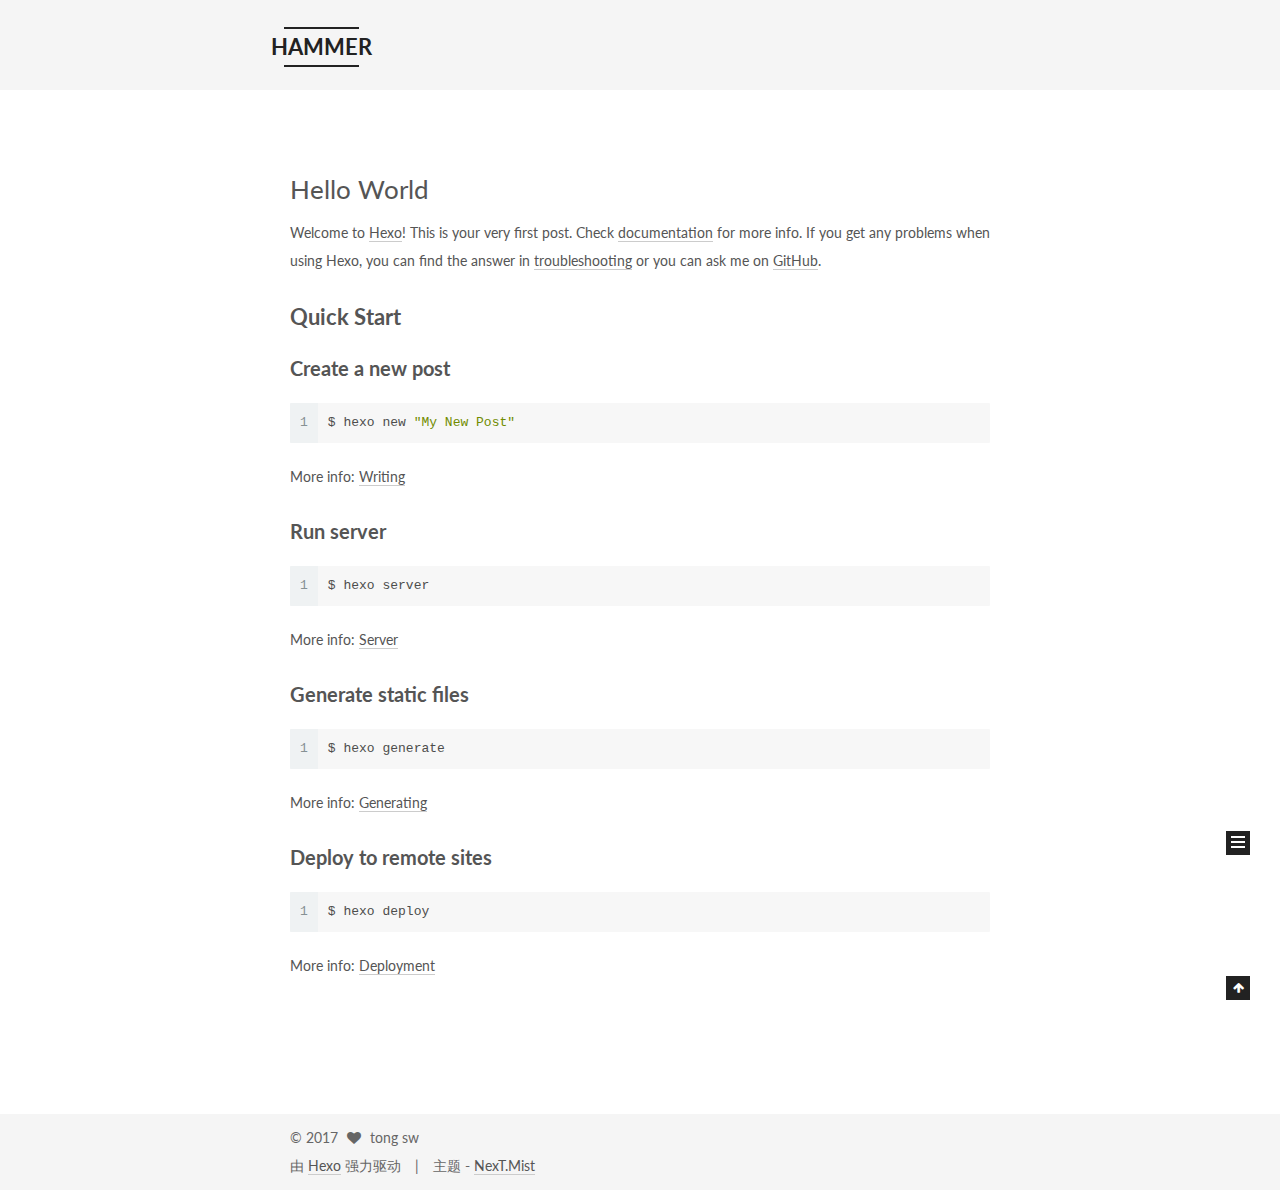
<file: About/hello-world.html>
<!doctype html>



  


<html class="theme-next mist use-motion" lang="zh-Hans">
<head>
  <meta charset="UTF-8"/>
<meta http-equiv="X-UA-Compatible" content="IE=edge" />
<meta name="viewport" content="width=device-width, initial-scale=1, maximum-scale=1"/>



<meta http-equiv="Cache-Control" content="no-transform" />
<meta http-equiv="Cache-Control" content="no-siteapp" />















  
  
  <link href="/lib/fancybox/source/jquery.fancybox.css?v=2.1.5" rel="stylesheet" type="text/css" />




  
  
  
  

  
    
    
  

  

  

  

  

  
    
    
    <link href="//fonts.googleapis.com/css?family=Lato:300,300italic,400,400italic,700,700italic&subset=latin,latin-ext" rel="stylesheet" type="text/css">
  






<link href="/lib/font-awesome/css/font-awesome.min.css?v=4.6.2" rel="stylesheet" type="text/css" />

<link href="/css/main.css?v=5.1.0" rel="stylesheet" type="text/css" />


  <meta name="keywords" content="Hexo, NexT" />








  <link rel="shortcut icon" type="image/x-icon" href="/favicon.ico?v=5.1.0" />






<meta name="description" content="Welcome to Hexo! This is your very first post. Check documentation for more info. If you get any problems when using Hexo, you can find the answer in troubleshooting or you can ask me on GitHub. Quick">
<meta property="og:type" content="website">
<meta property="og:title" content="Hello World">
<meta property="og:url" content="https://hammerWang.github.io/About/hello-world.html">
<meta property="og:site_name" content="HAMMER">
<meta property="og:description" content="Welcome to Hexo! This is your very first post. Check documentation for more info. If you get any problems when using Hexo, you can find the answer in troubleshooting or you can ask me on GitHub. Quick">
<meta property="og:updated_time" content="2017-04-06T07:04:36.000Z">
<meta name="twitter:card" content="summary">
<meta name="twitter:title" content="Hello World">
<meta name="twitter:description" content="Welcome to Hexo! This is your very first post. Check documentation for more info. If you get any problems when using Hexo, you can find the answer in troubleshooting or you can ask me on GitHub. Quick">



<script type="text/javascript" id="hexo.configurations">
  var NexT = window.NexT || {};
  var CONFIG = {
    root: '/',
    scheme: 'Mist',
    sidebar: {"position":"left","display":"post","offset":12,"offset_float":0,"b2t":false,"scrollpercent":false},
    fancybox: true,
    motion: true,
    duoshuo: {
      userId: '0',
      author: '博主'
    },
    algolia: {
      applicationID: '',
      apiKey: '',
      indexName: '',
      hits: {"per_page":10},
      labels: {"input_placeholder":"Search for Posts","hits_empty":"We didn't find any results for the search: ${query}","hits_stats":"${hits} results found in ${time} ms"}
    }
  };
</script>



  <link rel="canonical" href="https://hammerWang.github.io/About/hello-world.html"/>





  <title>
  

  
    Hello World | HAMMER
  
</title>
</head>

<body itemscope itemtype="http://schema.org/WebPage" lang="zh-Hans">

  














  
  
    
  

  <div class="container sidebar-position-left  ">
    <div class="headband"></div>

    <header id="header" class="header" itemscope itemtype="http://schema.org/WPHeader">
      <div class="header-inner"><div class="site-brand-wrapper">
  <div class="site-meta ">
    

    <div class="custom-logo-site-title">
      <a href="/"  class="brand" rel="start">
        <span class="logo-line-before"><i></i></span>
        <span class="site-title">HAMMER</span>
        <span class="logo-line-after"><i></i></span>
      </a>
    </div>
      
        <p class="site-subtitle">大数据技术研究</p>
      
  </div>

  <div class="site-nav-toggle">
    <button>
      <span class="btn-bar"></span>
      <span class="btn-bar"></span>
      <span class="btn-bar"></span>
    </button>
  </div>
</div>

<nav class="site-nav">
  

  
    <ul id="menu" class="menu">
      
        
        <li class="menu-item menu-item-home">
          <a href="/" rel="section">
            
              <i class="menu-item-icon fa fa-fw fa-home"></i> <br />
            
            首页
          </a>
        </li>
      
        
        <li class="menu-item menu-item-archives">
          <a href="/archives" rel="section">
            
              <i class="menu-item-icon fa fa-fw fa-archive"></i> <br />
            
            归档
          </a>
        </li>
      
        
        <li class="menu-item menu-item-tags">
          <a href="/tags" rel="section">
            
              <i class="menu-item-icon fa fa-fw fa-tags"></i> <br />
            
            标签
          </a>
        </li>
      

      
    </ul>
  

  
</nav>



 </div>
    </header>

    <main id="main" class="main">
      <div class="main-inner">
        <div class="content-wrap">
          <div id="content" class="content">
            

  <div id="posts" class="posts-expand">
  <header class="post-header">

	<h1 class="post-title" itemprop="name headline">Hello World</h1>



</header>

    
    
      <p>Welcome to <a href="https://hexo.io/" target="_blank" rel="external">Hexo</a>! This is your very first post. Check <a href="https://hexo.io/docs/" target="_blank" rel="external">documentation</a> for more info. If you get any problems when using Hexo, you can find the answer in <a href="https://hexo.io/docs/troubleshooting.html" target="_blank" rel="external">troubleshooting</a> or you can ask me on <a href="https://github.com/hexojs/hexo/issues" target="_blank" rel="external">GitHub</a>.</p>
<h2 id="Quick-Start"><a href="#Quick-Start" class="headerlink" title="Quick Start"></a>Quick Start</h2><h3 id="Create-a-new-post"><a href="#Create-a-new-post" class="headerlink" title="Create a new post"></a>Create a new post</h3><figure class="highlight bash"><table><tr><td class="gutter"><pre><div class="line">1</div></pre></td><td class="code"><pre><div class="line">$ hexo new <span class="string">"My New Post"</span></div></pre></td></tr></table></figure>
<p>More info: <a href="https://hexo.io/docs/writing.html" target="_blank" rel="external">Writing</a></p>
<h3 id="Run-server"><a href="#Run-server" class="headerlink" title="Run server"></a>Run server</h3><figure class="highlight bash"><table><tr><td class="gutter"><pre><div class="line">1</div></pre></td><td class="code"><pre><div class="line">$ hexo server</div></pre></td></tr></table></figure>
<p>More info: <a href="https://hexo.io/docs/server.html" target="_blank" rel="external">Server</a></p>
<h3 id="Generate-static-files"><a href="#Generate-static-files" class="headerlink" title="Generate static files"></a>Generate static files</h3><figure class="highlight bash"><table><tr><td class="gutter"><pre><div class="line">1</div></pre></td><td class="code"><pre><div class="line">$ hexo generate</div></pre></td></tr></table></figure>
<p>More info: <a href="https://hexo.io/docs/generating.html" target="_blank" rel="external">Generating</a></p>
<h3 id="Deploy-to-remote-sites"><a href="#Deploy-to-remote-sites" class="headerlink" title="Deploy to remote sites"></a>Deploy to remote sites</h3><figure class="highlight bash"><table><tr><td class="gutter"><pre><div class="line">1</div></pre></td><td class="code"><pre><div class="line">$ hexo deploy</div></pre></td></tr></table></figure>
<p>More info: <a href="https://hexo.io/docs/deployment.html" target="_blank" rel="external">Deployment</a></p>

    
  </div>


          </div>
          


          
  <div class="comments" id="comments">
    
  </div>


        </div>
        
          
  
  <div class="sidebar-toggle">
    <div class="sidebar-toggle-line-wrap">
      <span class="sidebar-toggle-line sidebar-toggle-line-first"></span>
      <span class="sidebar-toggle-line sidebar-toggle-line-middle"></span>
      <span class="sidebar-toggle-line sidebar-toggle-line-last"></span>
    </div>
  </div>

  <aside id="sidebar" class="sidebar">
    <div class="sidebar-inner">

      

      

      <section class="site-overview sidebar-panel sidebar-panel-active">
        <div class="site-author motion-element" itemprop="author" itemscope itemtype="http://schema.org/Person">
          <img class="site-author-image" itemprop="image"
               src="/images/avatar.gif"
               alt="tong sw" />
          <p class="site-author-name" itemprop="name">tong sw</p>
           
              <p class="site-description motion-element" itemprop="description">大数据</p>
          
        </div>
        <nav class="site-state motion-element">

          
            <div class="site-state-item site-state-posts">
              <a href="/archives">
                <span class="site-state-item-count">1</span>
                <span class="site-state-item-name">日志</span>
              </a>
            </div>
          

          

          

        </nav>

        

        <div class="links-of-author motion-element">
          
        </div>

        
        

        
        

        


      </section>

      

      

    </div>
  </aside>


        
      </div>
    </main>

    <footer id="footer" class="footer">
      <div class="footer-inner">
        <div class="copyright" >
  
  &copy; 
  <span itemprop="copyrightYear">2017</span>
  <span class="with-love">
    <i class="fa fa-heart"></i>
  </span>
  <span class="author" itemprop="copyrightHolder">tong sw</span>
</div>


<div class="powered-by">
  由 <a class="theme-link" href="https://hexo.io">Hexo</a> 强力驱动
</div>

<div class="theme-info">
  主题 -
  <a class="theme-link" href="https://github.com/iissnan/hexo-theme-next">
    NexT.Mist
  </a>
</div>


        

        
      </div>
    </footer>

    
      <div class="back-to-top">
        <i class="fa fa-arrow-up"></i>
        
      </div>
    

  </div>

  

<script type="text/javascript">
  if (Object.prototype.toString.call(window.Promise) !== '[object Function]') {
    window.Promise = null;
  }
</script>









  






  
  <script type="text/javascript" src="/lib/jquery/index.js?v=2.1.3"></script>

  
  <script type="text/javascript" src="/lib/fastclick/lib/fastclick.min.js?v=1.0.6"></script>

  
  <script type="text/javascript" src="/lib/jquery_lazyload/jquery.lazyload.js?v=1.9.7"></script>

  
  <script type="text/javascript" src="/lib/velocity/velocity.min.js?v=1.2.1"></script>

  
  <script type="text/javascript" src="/lib/velocity/velocity.ui.min.js?v=1.2.1"></script>

  
  <script type="text/javascript" src="/lib/fancybox/source/jquery.fancybox.pack.js?v=2.1.5"></script>


  


  <script type="text/javascript" src="/js/src/utils.js?v=5.1.0"></script>

  <script type="text/javascript" src="/js/src/motion.js?v=5.1.0"></script>



  
  

  

  


  <script type="text/javascript" src="/js/src/bootstrap.js?v=5.1.0"></script>



  


  




	





  





  





  






  





  

  

  

  

</body>
</html>
</file>
<file: css/main.css>
/* normalize.css v3.0.2 | MIT License | git.io/normalize */
html {
  font-family: sans-serif; /* 1 */
  -ms-text-size-adjust: 100%; /* 2 */
  -webkit-text-size-adjust: 100%; /* 2 */
}
body {
  margin: 0;
}
article,
aside,
details,
figcaption,
figure,
footer,
header,
hgroup,
main,
menu,
nav,
section,
summary {
  display: block;
}
audio,
canvas,
progress,
video {
  display: inline-block; /* 1 */
  vertical-align: baseline; /* 2 */
}
audio:not([controls]) {
  display: none;
  height: 0;
}
[hidden],
template {
  display: none;
}
a {
  background-color: transparent;
}
a:active,
a:hover {
  outline: 0;
}
abbr[title] {
  border-bottom: 1px dotted;
}
b,
strong {
  font-weight: bold;
}
dfn {
  font-style: italic;
}
h1 {
  font-size: 2em;
  margin: 0.67em 0;
}
mark {
  background: #ff0;
  color: #000;
}
small {
  font-size: 80%;
}
sub,
sup {
  font-size: 75%;
  line-height: 0;
  position: relative;
  vertical-align: baseline;
}
sup {
  top: -0.5em;
}
sub {
  bottom: -0.25em;
}
img {
  border: 0;
}
svg:not(:root) {
  overflow: hidden;
}
figure {
  margin: 1em 40px;
}
hr {
  -moz-box-sizing: content-box;
  box-sizing: content-box;
  height: 0;
}
pre {
  overflow: auto;
}
code,
kbd,
pre,
samp {
  font-family: monospace, monospace;
  font-size: 1em;
}
button,
input,
optgroup,
select,
textarea {
  color: inherit; /* 1 */
  font: inherit; /* 2 */
  margin: 0; /* 3 */
}
button {
  overflow: visible;
}
button,
select {
  text-transform: none;
}
button,
html input[type="button"],
input[type="reset"],
input[type="submit"] {
  -webkit-appearance: button; /* 2 */
  cursor: pointer; /* 3 */
}
button[disabled],
html input[disabled] {
  cursor: default;
}
button::-moz-focus-inner,
input::-moz-focus-inner {
  border: 0;
  padding: 0;
}
input {
  line-height: normal;
}
input[type="checkbox"],
input[type="radio"] {
  box-sizing: border-box; /* 1 */
  padding: 0; /* 2 */
}
input[type="number"]::-webkit-inner-spin-button,
input[type="number"]::-webkit-outer-spin-button {
  height: auto;
}
input[type="search"] {
  -webkit-appearance: textfield; /* 1 */
  -moz-box-sizing: content-box;
  -webkit-box-sizing: content-box; /* 2 */
  box-sizing: content-box;
}
input[type="search"]::-webkit-search-cancel-button,
input[type="search"]::-webkit-search-decoration {
  -webkit-appearance: none;
}
fieldset {
  border: 1px solid #c0c0c0;
  margin: 0 2px;
  padding: 0.35em 0.625em 0.75em;
}
legend {
  border: 0; /* 1 */
  padding: 0; /* 2 */
}
textarea {
  overflow: auto;
}
optgroup {
  font-weight: bold;
}
table {
  border-collapse: collapse;
  border-spacing: 0;
}
td,
th {
  padding: 0;
}
::selection {
  background: #262a30;
  color: #fff;
}
body {
  position: relative;
  font-family: 'Lato', "PingFang SC", "Microsoft YaHei", sans-serif;
  font-size: 14px;
  line-height: 2;
  color: #555;
  background: #fff;
}
@media (max-width: 767px) {
  body {
    padding-right: 0 !important;
  }
}
@media (min-width: 768px) and (max-width: 991px) {
  body {
    padding-right: 0 !important;
  }
}
@media (min-width: 1600px) {
  body {
    font-size: 16px;
  }
}
h1,
h2,
h3,
h4,
h5,
h6 {
  margin: 0;
  padding: 0;
  font-weight: bold;
  line-height: 1.5;
  font-family: 'Lato', "PingFang SC", "Microsoft YaHei", sans-serif;
}
h2,
h3,
h4,
h5,
h6 {
  margin: 20px 0 15px;
}
h1 {
  font-size: 24px;
}
@media (max-width: 767px) {
  h1 {
    font-size: 20px;
  }
}
h2 {
  font-size: 22px;
}
@media (max-width: 767px) {
  h2 {
    font-size: 18px;
  }
}
h3 {
  font-size: 20px;
}
@media (max-width: 767px) {
  h3 {
    font-size: 16px;
  }
}
h4 {
  font-size: 18px;
}
@media (max-width: 767px) {
  h4 {
    font-size: 14px;
  }
}
h5 {
  font-size: 16px;
}
@media (max-width: 767px) {
  h5 {
    font-size: 12px;
  }
}
h6 {
  font-size: 14px;
}
@media (max-width: 767px) {
  h6 {
    font-size: 10px;
  }
}
p {
  margin: 0 0 25px 0;
}
a {
  color: #555;
  text-decoration: none;
  border-bottom: 1px solid #999;
  word-wrap: break-word;
}
a:hover {
  color: #222;
  border-bottom-color: #222;
}
blockquote {
  margin: 0;
  padding: 0;
}
img {
  display: block;
  margin: auto;
  max-width: 100%;
  height: auto;
}
hr {
  margin: 40px 0;
  height: 3px;
  border: none;
  background-color: #ddd;
  background-image: repeating-linear-gradient(-45deg, #fff, #fff 4px, transparent 4px, transparent 8px);
}
blockquote {
  padding: 0 15px;
  color: #666;
  border-left: 4px solid #ddd;
}
blockquote cite::before {
  content: "-";
  padding: 0 5px;
}
dt {
  font-weight: 700;
}
dd {
  margin: 0;
  padding: 0;
}
.text-left {
  text-align: left;
}
.text-center {
  text-align: center;
}
.text-right {
  text-align: right;
}
.text-justify {
  text-align: justify;
}
.text-nowrap {
  white-space: nowrap;
}
.text-lowercase {
  text-transform: lowercase;
}
.text-uppercase {
  text-transform: uppercase;
}
.text-capitalize {
  text-transform: capitalize;
}
.center-block {
  display: block;
  margin-left: auto;
  margin-right: auto;
}
.clearfix:before,
.clearfix:after {
  content: " ";
  display: table;
}
.clearfix:after {
  clear: both;
}
.pullquote {
  width: 45%;
}
.pullquote.left {
  float: left;
  margin-left: 5px;
  margin-right: 10px;
}
.pullquote.right {
  float: right;
  margin-left: 10px;
  margin-right: 5px;
}
.affix.affix.affix {
  position: fixed;
}
.translation {
  margin-top: -20px;
  font-size: 14px;
  color: #999;
}
.scrollbar-measure {
  width: 100px;
  height: 100px;
  overflow: scroll;
  position: absolute;
  top: -9999px;
}
.use-motion .motion-element {
  opacity: 0;
}
table {
  margin: 20px 0;
  width: 100%;
  border-collapse: collapse;
  border-spacing: 0;
  border: 1px solid #ddd;
  font-size: 14px;
  table-layout: fixed;
  word-wrap: break-all;
}
table>tbody>tr:nth-of-type(odd) {
  background-color: #f9f9f9;
}
table>tbody>tr:hover {
  background-color: #f5f5f5;
}
caption,
th,
td {
  padding: 8px;
  text-align: left;
  vertical-align: middle;
  font-weight: normal;
}
th,
td {
  border-bottom: 3px solid #ddd;
  border-right: 1px solid #eee;
}
th {
  padding-bottom: 10px;
  font-weight: 700;
}
td {
  border-bottom-width: 1px;
}
html,
body {
  height: 100%;
}
.container {
  position: relative;
  min-height: 100%;
}
.header-inner {
  margin: 0 auto;
  padding: 100px 0 70px;
  width: 700px;
}
@media (min-width: 1600px) {
  .container .header-inner {
    width: 900px;
  }
}
.main {
  padding-bottom: 150px;
}
.main-inner {
  margin: 0 auto;
  width: 700px;
}
@media (min-width: 1600px) {
  .container .main-inner {
    width: 900px;
  }
}
.footer {
  position: absolute;
  left: 0;
  bottom: 0;
  width: 100%;
  min-height: 50px;
}
.footer-inner {
  box-sizing: border-box;
  margin: 20px auto;
  width: 700px;
}
@media (min-width: 1600px) {
  .container .footer-inner {
    width: 900px;
  }
}
pre,
.highlight {
  overflow: auto;
  margin: 20px 0;
  padding: 0;
  font-size: 13px;
  color: #4d4d4c;
  background: #f7f7f7;
  line-height: 1.6;
}
pre,
code {
  font-family: consolas, Menlo, "PingFang SC", "Microsoft YaHei", monospace;
}
code {
  padding: 2px 4px;
  word-wrap: break-word;
  color: #555;
  background: #eee;
  border-radius: 3px;
  font-size: 13px;
}
pre code {
  padding: 0;
  color: #4d4d4c;
  background: none;
  text-shadow: none;
}
.highlight {
  border-radius: 1px;
}
.highlight pre {
  border: none;
  margin: 0;
  padding: 10px 0;
}
.highlight table {
  margin: 0;
  width: auto;
  border: none;
}
.highlight td {
  border: none;
  padding: 0;
}
.highlight figcaption {
  font-size: 1em;
  color: #4d4d4c;
  line-height: 1em;
  margin-bottom: 1em;
}
.highlight figcaption:before,
.highlight figcaption:after {
  content: " ";
  display: table;
}
.highlight figcaption:after {
  clear: both;
}
.highlight figcaption a {
  float: right;
  color: #4d4d4c;
}
.highlight figcaption a:hover {
  border-bottom-color: #4d4d4c;
}
.highlight .gutter pre {
  padding-left: 10px;
  padding-right: 10px;
  color: #869194;
  text-align: right;
  background-color: #eff2f3;
}
.highlight .code pre {
  width: 100%;
  padding-left: 10px;
  padding-right: 10px;
  background-color: #f7f7f7;
}
.highlight .line {
  height: 20px;
}
.gutter {
  -webkit-user-select: none;
  -moz-user-select: none;
  -ms-user-select: none;
  user-select: none;
}
.gist table {
  width: auto;
}
.gist table td {
  border: none;
}
pre .deletion {
  background: #fdd;
}
pre .addition {
  background: #dfd;
}
pre .meta {
  color: #8959a8;
}
pre .comment {
  color: #8e908c;
}
pre .variable,
pre .attribute,
pre .tag,
pre .regexp,
pre .ruby .constant,
pre .xml .tag .title,
pre .xml .pi,
pre .xml .doctype,
pre .html .doctype,
pre .css .id,
pre .css .class,
pre .css .pseudo {
  color: #c82829;
}
pre .number,
pre .preprocessor,
pre .built_in,
pre .literal,
pre .params,
pre .constant,
pre .command {
  color: #f5871f;
}
pre .ruby .class .title,
pre .css .rules .attribute,
pre .string,
pre .value,
pre .inheritance,
pre .header,
pre .ruby .symbol,
pre .xml .cdata,
pre .special,
pre .number,
pre .formula {
  color: #718c00;
}
pre .title,
pre .css .hexcolor {
  color: #3e999f;
}
pre .function,
pre .python .decorator,
pre .python .title,
pre .ruby .function .title,
pre .ruby .title .keyword,
pre .perl .sub,
pre .javascript .title,
pre .coffeescript .title {
  color: #4271ae;
}
pre .keyword,
pre .javascript .function {
  color: #8959a8;
}
.full-image.full-image.full-image {
  border: none;
  max-width: 100%;
  width: auto;
  margin: 20px auto;
}
@media (min-width: 992px) {
  .full-image.full-image.full-image {
    max-width: none;
    width: 110%;
    margin: 25px -5%;
  }
}
.blockquote-center,
.page-home .post-type-quote blockquote,
.page-post-detail .post-type-quote blockquote {
  position: relative;
  margin: 40px 0;
  padding: 0;
  border-left: none;
  text-align: center;
}
.blockquote-center::before,
.page-home .post-type-quote blockquote::before,
.page-post-detail .post-type-quote blockquote::before,
.blockquote-center::after,
.page-home .post-type-quote blockquote::after,
.page-post-detail .post-type-quote blockquote::after {
  position: absolute;
  content: ' ';
  display: block;
  width: 100%;
  height: 24px;
  opacity: 0.2;
  background-repeat: no-repeat;
  background-position: 0 -6px;
  background-size: 22px 22px;
}
.blockquote-center::before,
.page-home .post-type-quote blockquote::before,
.page-post-detail .post-type-quote blockquote::before {
  top: -20px;
  background-image: url("../images/quote-l.svg");
  border-top: 1px solid #ccc;
}
.blockquote-center::after,
.page-home .post-type-quote blockquote::after,
.page-post-detail .post-type-quote blockquote::after {
  bottom: -20px;
  background-image: url("../images/quote-r.svg");
  border-bottom: 1px solid #ccc;
  background-position: 100% 8px;
}
.blockquote-center p,
.page-home .post-type-quote blockquote p,
.page-post-detail .post-type-quote blockquote p,
.blockquote-center div,
.page-home .post-type-quote blockquote div,
.page-post-detail .post-type-quote blockquote div {
  text-align: center;
}
.post .post-body .group-picture img {
  box-sizing: border-box;
  padding: 0 3px;
  border: none;
}
.post .group-picture-row {
  overflow: hidden;
  margin-top: 6px;
}
.post .group-picture-row:first-child {
  margin-top: 0;
}
.post .group-picture-column {
  float: left;
}
.page-post-detail .post-body .group-picture-column {
  float: none;
  margin-top: 10px;
  width: auto !important;
}
.page-post-detail .post-body .group-picture-column img {
  margin: 0 auto;
}
.page-archive .group-picture-container {
  overflow: hidden;
}
.page-archive .group-picture-row {
  float: left;
}
.page-archive .group-picture-row:first-child {
  margin-top: 6px;
}
.page-archive .group-picture-column {
  max-width: 150px;
  max-height: 150px;
}
.note {
  padding: 20px;
  margin: 20px 0;
  border: 1px solid #eee;
  border-left-width: 5px;
  border-radius: 3px;
}
.note h2,
.note h3,
.note h4,
.note h5,
.note h6 {
  margin-top: 0;
  margin-bottom: 5px;
}
.note p:last-child {
  margin-bottom: 0;
}
.note code {
  border-radius: 3px;
}
.note+.note {
  margin-top: -5px;
}
.default {
  border-left-color: #777;
}
.default h2,
.default h3,
.default h4,
.default h5,
.default h6 {
  color: #777;
}
.primary {
  border-left-color: #428bca;
}
.primary h2,
.primary h3,
.primary h4,
.primary h5,
.primary h6 {
  color: #428bca;
}
.success {
  border-left-color: #5cb85c;
}
.success h2,
.success h3,
.success h4,
.success h5,
.success h6 {
  color: #5cb85c;
}
.danger {
  border-left-color: #d9534f;
}
.danger h2,
.danger h3,
.danger h4,
.danger h5,
.danger h6 {
  color: #d9534f;
}
.warning {
  border-left-color: #f0ad4e;
}
.warning h2,
.warning h3,
.warning h4,
.warning h5,
.warning h6 {
  color: #f0ad4e;
}
.info {
  border-left-color: #5bc0de;
}
.info h2,
.info h3,
.info h4,
.info h5,
.info h6 {
  color: #5bc0de;
}
.btn {
  display: inline-block;
  padding: 0 20px;
  font-size: 14px;
  color: #fff;
  background: #222;
  border: 2px solid #222;
  text-decoration: none;
  border-radius: 0;
  transition-property: background-color;
  transition-duration: 0.2s;
  transition-timing-function: ease-in-out;
  transition-delay: 0s;
}
.btn:hover,
.post-button .btn:hover {
  border-color: #222;
  color: #222;
  background: #fff;
}
.btn-bar {
  display: block;
  width: 22px;
  height: 2px;
  background: #555;
  border-radius: 1px;
}
.btn-bar+.btn-bar {
  margin-top: 4px;
}
.pagination {
  margin: 120px 0 40px;
  text-align: center;
  border-top: 1px solid #eee;
}
.page-number-basic,
.pagination .prev,
.pagination .next,
.pagination .page-number,
.pagination .space {
  display: inline-block;
  position: relative;
  top: -1px;
  margin: 0 10px;
  padding: 0 10px;
  line-height: 30px;
}
@media (max-width: 767px) {
  .page-number-basic,
  .pagination .prev,
  .pagination .next,
  .pagination .page-number,
  .pagination .space {
    margin: 0 5px;
  }
}
.pagination .prev,
.pagination .next,
.pagination .page-number {
  border-bottom: 0;
  border-top: 1px solid #eee;
  transition-property: border-color;
  transition-duration: 0.2s;
  transition-timing-function: ease-in-out;
  transition-delay: 0s;
}
.pagination .prev:hover,
.pagination .next:hover,
.pagination .page-number:hover {
  border-top-color: #222;
}
.pagination .space {
  padding: 0;
  margin: 0;
}
.pagination .prev {
  margin-left: 0;
}
.pagination .next {
  margin-right: 0;
}
.pagination .page-number.current {
  color: #fff;
  background: #ccc;
  border-top-color: #ccc;
}
@media (max-width: 767px) {
  .pagination {
    border-top: none;
  }
  .pagination .prev,
  .pagination .next,
  .pagination .page-number {
    margin-bottom: 10px;
    border-top: 0;
    border-bottom: 1px solid #eee;
  }
  .pagination .prev:hover,
  .pagination .next:hover,
  .pagination .page-number:hover {
    border-bottom-color: #222;
  }
}
.comments {
  margin: 60px 20px 0;
}
.tag-cloud {
  text-align: center;
}
.tag-cloud a {
  display: inline-block;
  margin: 10px;
}
.back-to-top {
  box-sizing: border-box;
  position: fixed;
  bottom: -100px;
  right: 30px;
  z-index: 1050;
  padding: 0 6px;
  width: 24px;
  background: #222;
  font-size: 12px;
  opacity: 1;
  color: #fff;
  cursor: pointer;
  text-align: center;
  -webkit-transform: translateZ(0);
  transition-property: bottom;
  transition-duration: 0.2s;
  transition-timing-function: ease-in-out;
  transition-delay: 0s;
}
@media (max-width: 767px) {
  .back-to-top {
    display: none;
  }
}
@media (min-width: 768px) and (max-width: 991px) {
  .back-to-top {
    display: none;
  }
}
.back-to-top.back-to-top-on {
  bottom: 19px;
}
.header {
  background: #fff;
}
.header-inner {
  position: relative;
}
.headband {
  height: 3px;
  background: #222;
}
.site-meta {
  margin: 0;
  text-align: left;
}
@media (max-width: 767px) {
  .site-meta {
    text-align: center;
  }
}
.brand {
  position: relative;
  display: inline-block;
  padding: 0 40px;
  color: #222;
  background: #222;
  border-bottom: none;
}
.brand:hover {
  color: #222;
}
.logo {
  display: inline-block;
  margin-right: 5px;
  line-height: 36px;
  vertical-align: top;
}
.site-title {
  display: inline-block;
  vertical-align: top;
  line-height: 36px;
  font-size: 20px;
  font-weight: normal;
  font-family: 'Lato', "PingFang SC", "Microsoft YaHei", sans-serif;
}
.site-subtitle {
  margin-top: 10px;
  font-size: 13px;
  color: #999;
}
.use-motion .brand {
  opacity: 0;
}
.use-motion .logo,
.use-motion .site-title,
.use-motion .site-subtitle {
  opacity: 0;
  position: relative;
  top: -10px;
}
.site-nav-toggle {
  display: none;
  position: absolute;
  top: 10px;
  left: 10px;
}
@media (max-width: 767px) {
  .site-nav-toggle {
    display: block;
  }
}
.site-nav-toggle button {
  margin-top: 2px;
  padding: 9px 10px;
  background: transparent;
  border: none;
}
@media (max-width: 767px) {
  .site-nav {
    display: none;
    margin: 0 -10px;
    padding: 0 10px;
    clear: both;
    border-top: 1px solid #ddd;
  }
}
@media (min-width: 768px) and (max-width: 991px) {
  .site-nav {
    display: block !important;
  }
}
@media (min-width: 992px) {
  .site-nav {
    display: block !important;
  }
}
.menu {
  margin-top: 20px;
  padding-left: 0;
  text-align: center;
}
.menu .menu-item {
  display: inline-block;
  margin: 0 10px;
  list-style: none;
}
@media screen and (max-width: 767px) {
  .menu .menu-item {
    margin-top: 10px;
  }
}
.menu .menu-item a {
  display: block;
  font-size: 13px;
  line-height: inherit;
  border-bottom: 1px solid transparent;
  transition-property: border-color;
  transition-duration: 0.2s;
  transition-timing-function: ease-in-out;
  transition-delay: 0s;
}
.menu .menu-item a:hover {
  border-bottom-color: #222;
}
.menu .menu-item .fa {
  margin-right: 5px;
}
.use-motion .menu-item {
  opacity: 0;
}
.post-body {
  font-family: 'Lato', "PingFang SC", "Microsoft YaHei", sans-serif;
}
@media (max-width: 767px) {
  .post-body {
    word-break: break-word;
  }
}
.post-body .fancybox img {
  display: block !important;
  margin: 0 auto;
  cursor: pointer;
  cursor: zoom-in;
  cursor: -webkit-zoom-in;
}
.post-body .image-caption,
.post-body .figure .caption {
  margin: 10px auto 15px;
  text-align: center;
  font-size: 14px;
  color: #999;
  font-weight: bold;
  line-height: 1;
}
.post-sticky-flag {
  display: inline-block;
  font-size: 16px;
  -ms-transform: rotate(30deg);
  -webkit-transform: rotate(30deg);
  -moz-transform: rotate(30deg);
  -ms-transform: rotate(30deg);
  -o-transform: rotate(30deg);
  transform: rotate(30deg);
}
.posts-expand {
  padding-top: 40px;
}
@media (max-width: 767px) {
  .posts-expand {
    margin: 0 20px;
  }
  .post-body pre {
    padding: 10px;
  }
  .post-body pre .gutter pre {
    padding-right: 10px;
  }
  .post-body .highlight {
    margin-left: -40px;
    margin-right: -40px;
    padding: 0;
  }
  .post-body .highlight .gutter pre {
    padding-right: 10px;
  }
}
@media (min-width: 992px) {
  .posts-expand .post-body {
    text-align: justify;
  }
}
.posts-expand .post-body h2,
.posts-expand .post-body h3,
.posts-expand .post-body h4,
.posts-expand .post-body h5,
.posts-expand .post-body h6 {
  padding-top: 10px;
}
.posts-expand .post-body h2 .header-anchor,
.posts-expand .post-body h3 .header-anchor,
.posts-expand .post-body h4 .header-anchor,
.posts-expand .post-body h5 .header-anchor,
.posts-expand .post-body h6 .header-anchor {
  float: right;
  margin-left: 10px;
  color: #ccc;
  border-bottom-style: none;
  visibility: hidden;
}
.posts-expand .post-body h2 .header-anchor:hover,
.posts-expand .post-body h3 .header-anchor:hover,
.posts-expand .post-body h4 .header-anchor:hover,
.posts-expand .post-body h5 .header-anchor:hover,
.posts-expand .post-body h6 .header-anchor:hover {
  color: inherit;
}
.posts-expand .post-body h2:hover .header-anchor,
.posts-expand .post-body h3:hover .header-anchor,
.posts-expand .post-body h4:hover .header-anchor,
.posts-expand .post-body h5:hover .header-anchor,
.posts-expand .post-body h6:hover .header-anchor {
  visibility: visible;
}
.posts-expand .post-body ul li {
  list-style: circle;
}
.posts-expand .post-body img {
  box-sizing: border-box;
  margin: auto;
  padding: 3px;
  border: 1px solid #ddd;
}
.posts-expand .fancybox img {
  margin: 0 auto;
}
@media (max-width: 767px) {
  .posts-collapse {
    margin: 0 20px;
  }
  .posts-collapse .post-title,
  .posts-collapse .post-meta {
    display: block;
    width: auto;
    text-align: left;
  }
}
.posts-collapse {
  position: relative;
  z-index: 1010;
  margin-left: 0;
}
.posts-collapse::after {
  content: " ";
  position: absolute;
  top: 20px;
  left: 0;
  margin-left: -2px;
  width: 4px;
  height: 100%;
  background: #f5f5f5;
  z-index: -1;
}
@media (max-width: 767px) {
  .posts-collapse {
    margin: 0 20px;
  }
}
.posts-collapse .collection-title {
  position: relative;
  margin: 60px 0;
}
.posts-collapse .collection-title h2 {
  margin-left: 20px;
}
.posts-collapse .collection-title small {
  color: #bbb;
}
.posts-collapse .collection-title::before {
  content: " ";
  position: absolute;
  left: 0;
  top: 50%;
  margin-left: -4px;
  margin-top: -4px;
  width: 8px;
  height: 8px;
  background: #bbb;
  border-radius: 50%;
}
.posts-collapse .post {
  margin: 30px 0;
}
.posts-collapse .post-header {
  position: relative;
  transition-duration: 0.2s;
  transition-timing-function: ease-in-out;
  transition-delay: 0s;
  transition-property: border;
  border-bottom: 1px dashed #ccc;
}
.posts-collapse .post-header::before {
  content: " ";
  position: absolute;
  left: 0;
  top: 12px;
  width: 6px;
  height: 6px;
  margin-left: -4px;
  background: #bbb;
  border-radius: 50%;
  border: 1px solid #fff;
  transition-duration: 0.2s;
  transition-timing-function: ease-in-out;
  transition-delay: 0s;
  transition-property: background;
}
.posts-collapse .post-header:hover {
  border-bottom-color: #666;
}
.posts-collapse .post-header:hover::before {
  background: #222;
}
.posts-collapse .post-meta {
  position: absolute;
  font-size: 12px;
  left: 20px;
  top: 5px;
}
.posts-collapse .post-comments-count {
  display: none;
}
.posts-collapse .post-title {
  margin-left: 60px;
  font-size: 16px;
  font-weight: normal;
  line-height: inherit;
}
.posts-collapse .post-title::after {
  margin-left: 3px;
  opacity: 0.6;
}
.posts-collapse .post-title a {
  color: #666;
  border-bottom: none;
}
.page-home .post-type-quote .post-header,
.page-post-detail .post-type-quote .post-header,
.page-home .post-type-quote .post-tags,
.page-post-detail .post-type-quote .post-tags {
  display: none;
}
.posts-expand .post-title {
  font-size: 26px;
  text-align: center;
  word-break: break-word;
  font-weight: 400;
}
@media (max-width: 767px) {
  .posts-expand .post-title {
    font-size: 22px;
  }
}
.posts-expand .post-title-link {
  display: inline-block;
  position: relative;
  color: #555;
  border-bottom: none;
  line-height: 1.2;
  vertical-align: top;
}
.posts-expand .post-title-link::before {
  content: "";
  position: absolute;
  width: 100%;
  height: 2px;
  bottom: 0;
  left: 0;
  background-color: #000;
  visibility: hidden;
  -webkit-transform: scaleX(0);
  -moz-transform: scaleX(0);
  -ms-transform: scaleX(0);
  -o-transform: scaleX(0);
  transform: scaleX(0);
  transition-duration: 0.2s;
  transition-timing-function: ease-in-out;
  transition-delay: 0s;
}
.posts-expand .post-title-link:hover::before {
  visibility: visible;
  -webkit-transform: scaleX(1);
  -moz-transform: scaleX(1);
  -ms-transform: scaleX(1);
  -o-transform: scaleX(1);
  transform: scaleX(1);
}
.posts-expand .post-title-link .fa {
  font-size: 16px;
}
.posts-expand .post-meta {
  margin: 3px 0 60px 0;
  color: #999;
  font-family: 'Lato', "PingFang SC", "Microsoft YaHei", sans-serif;
  font-size: 12px;
  text-align: center;
}
.posts-expand .post-meta .post-category-list {
  display: inline-block;
  margin: 0;
  padding: 3px;
}
.posts-expand .post-meta .post-category-list-link {
  color: #999;
}
.posts-expand .post-meta .post-description {
  font-size: 14px;
  margin-top: 2px;
}
.post-meta-divider {
  margin: 0 0.5em;
}
.post-meta-item-icon {
  margin-right: 3px;
}
@media (min-width: 768px) and (max-width: 991px) {
  .post-meta-item-icon {
    display: inline-block;
  }
}
@media (max-width: 767px) {
  .post-meta-item-icon {
    display: inline-block;
  }
}
@media (min-width: 768px) and (max-width: 991px) {
  .post-meta-item-text {
    display: none;
  }
}
@media (max-width: 767px) {
  .post-meta-item-text {
    display: none;
  }
}
@media (max-width: 767px) {
  .posts-expand .post-comments-count {
    display: none;
  }
}
.social-like {
  font-size: 14px;
  height: 20px;
  text-align: center;
  border-top: 1px solid #eee;
  padding-top: 9px;
  margin-top: 45px;
  display: flex;
  justify-content: center;
}
.vk_like {
  width: 85px;
  height: 21px;
  padding-top: 7px;
  align-self: center;
}
.fb_like {
  height: 30px;
  align-self: center;
}
.post-button {
  margin-top: 50px;
}
.post-button .btn {
  color: #555;
  font-size: 14px;
  background: transparent;
  border-radius: 0;
  line-height: 2;
  margin: 0 4px 8px 4px;
}
.post-button .fa-fw {
  width: 1.285714285714286em;
  text-align: left;
}
.posts-expand .post-tags {
  margin-top: 40px;
  text-align: center;
}
.posts-expand .post-tags a {
  display: inline-block;
  margin-right: 10px;
  font-size: 13px;
}
.post-nav {
  display: table;
  margin-top: 15px;
  width: 100%;
  border-top: 1px solid #eee;
}
.post-nav-divider {
  display: table-cell;
  width: 10%;
}
.post-nav-item {
  display: table-cell;
  padding: 10px 0 0 0;
  width: 45%;
  vertical-align: top;
}
.post-nav-item a {
  position: relative;
  display: block;
  line-height: 25px;
  font-size: 14px;
  color: #555;
  border-bottom: none;
}
.post-nav-item a:hover {
  color: #222;
  border-bottom: none;
}
.post-nav-item a:active {
  top: 2px;
}
.post-nav-item .fa {
  position: absolute;
  top: 8px;
  left: 0;
  font-size: 12px;
}
.post-nav-next a {
  padding-left: 15px;
}
.post-nav-prev {
  text-align: right;
}
.post-nav-prev a {
  padding-right: 15px;
}
.post-nav-prev .fa {
  right: 0;
  left: auto;
}
.posts-expand .post-eof {
  display: block;
  margin: 80px auto 60px;
  width: 8%;
  height: 1px;
  background: #ccc;
  text-align: center;
}
.post:last-child .post-eof.post-eof.post-eof {
  display: none;
}
.post-gallery {
  display: table;
  table-layout: fixed;
  width: 100%;
  border-collapse: separate;
}
.post-gallery-row {
  display: table-row;
}
.post-gallery .post-gallery-img {
  display: table-cell;
  text-align: center;
  vertical-align: middle;
  border: none;
}
.post-gallery .post-gallery-img img {
  max-width: 100%;
  max-height: 100%;
  border: none;
}
.fancybox-close,
.fancybox-close:hover {
  border: none;
}
.sidebar {
  position: fixed;
  right: 0;
  top: 0;
  bottom: 0;
  width: 0;
  z-index: 1040;
  box-shadow: inset 0 2px 6px #000;
  background: #222;
  -webkit-transform: translateZ(0);
}
.sidebar a {
  color: #999;
  border-bottom-color: #555;
}
.sidebar a:hover {
  color: #eee;
}
@media (min-width: 768px) and (max-width: 991px) {
  .sidebar {
    display: none !important;
  }
}
@media (max-width: 767px) {
  .sidebar {
    display: none !important;
  }
}
.sidebar-inner {
  position: relative;
  padding: 20px 10px;
  color: #999;
  text-align: center;
}
.sidebar-toggle {
  position: fixed;
  right: 30px;
  bottom: 45px;
  width: 14px;
  height: 14px;
  padding: 5px;
  background: #222;
  line-height: 0;
  z-index: 1050;
  cursor: pointer;
  -webkit-transform: translateZ(0);
}
@media (min-width: 768px) and (max-width: 991px) {
  .sidebar-toggle {
    display: none;
  }
}
@media (max-width: 767px) {
  .sidebar-toggle {
    display: none;
  }
}
.sidebar-toggle-line {
  position: relative;
  display: inline-block;
  vertical-align: top;
  height: 2px;
  width: 100%;
  background: #fff;
  margin-top: 3px;
}
.sidebar-toggle-line:first-child {
  margin-top: 0;
}
.site-author-image {
  display: block;
  margin: 0 auto;
  padding: 2px;
  max-width: 96px;
  height: auto;
  border: 2px solid #333;
}
.site-author-name {
  margin: 5px 0 0;
  text-align: center;
  color: #f5f5f5;
  font-weight: normal;
}
.site-description {
  margin-top: 5px;
  text-align: center;
  font-size: 14px;
  color: #999;
}
.site-state {
  overflow: hidden;
  line-height: 1.4;
  white-space: nowrap;
  text-align: center;
}
.site-state-item {
  display: inline-block;
  padding: 0 15px;
  border-left: 1px solid #333;
}
.site-state-item:first-child {
  border-left: none;
}
.site-state-item a {
  border-bottom: none;
}
.site-state-item-count {
  display: block;
  text-align: center;
  color: inherit;
  font-weight: 600;
  font-size: 18px;
}
.site-state-item-name {
  font-size: 13px;
  color: inherit;
}
.feed-link {
  margin-top: 20px;
}
.feed-link a {
  display: inline-block;
  padding: 0 15px;
  color: #fc6423;
  border: 1px solid #fc6423;
  border-radius: 4px;
}
.feed-link a i {
  color: #fc6423;
  font-size: 14px;
}
.feed-link a:hover {
  color: #fff;
  background: #fc6423;
}
.feed-link a:hover i {
  color: #fff;
}
.links-of-author {
  margin-top: 20px;
}
.links-of-author a {
  display: inline-block;
  vertical-align: middle;
  margin-right: 10px;
  margin-bottom: 10px;
  border-bottom-color: #555;
  font-size: 13px;
}
.links-of-author a:before {
  display: inline-block;
  vertical-align: middle;
  margin-right: 3px;
  content: " ";
  width: 4px;
  height: 4px;
  border-radius: 50%;
  background: #8566aa;
}
.links-of-blogroll {
  font-size: 13px;
}
.links-of-blogroll-title {
  margin-top: 20px;
  font-size: 14px;
  font-weight: 600;
}
.links-of-blogroll-list {
  margin: 0;
  padding: 0;
  list-style: none;
}
.links-of-blogroll-item {
  padding: 2px 10px;
}
.sidebar-nav {
  margin: 0 0 20px;
  padding-left: 0;
}
.sidebar-nav li {
  display: inline-block;
  cursor: pointer;
  border-bottom: 1px solid transparent;
  font-size: 14px;
  color: #555;
}
.sidebar-nav li:hover {
  color: #f5f5f5;
}
.page-post-detail .sidebar-nav-toc {
  padding: 0 5px;
}
.page-post-detail .sidebar-nav-overview {
  margin-left: 10px;
}
.sidebar-nav .sidebar-nav-active {
  color: #87daff;
  border-bottom-color: #87daff;
}
.sidebar-nav .sidebar-nav-active:hover {
  color: #87daff;
}
.sidebar-panel {
  display: none;
}
.sidebar-panel-active {
  display: block;
}
.post-toc-empty {
  font-size: 14px;
  color: #666;
}
.post-toc-wrap {
  overflow: hidden;
}
.post-toc {
  overflow: auto;
}
.post-toc ol {
  margin: 0;
  padding: 0 2px 5px 10px;
  text-align: left;
  list-style: none;
  font-size: 14px;
}
.post-toc ol > ol {
  padding-left: 0;
}
.post-toc ol a {
  transition-duration: 0.2s;
  transition-timing-function: ease-in-out;
  transition-delay: 0s;
  transition-property: all;
  color: #999;
  border-bottom-color: #555;
}
.post-toc ol a:hover {
  color: #ccc;
  border-bottom-color: #ccc;
}
.post-toc .nav-item {
  overflow: hidden;
  text-overflow: ellipsis;
  white-space: nowrap;
  line-height: 1.8;
}
.post-toc .nav .nav-child {
  display: none;
}
.post-toc .nav .active > .nav-child {
  display: block;
}
.post-toc .nav .active-current > .nav-child {
  display: block;
}
.post-toc .nav .active-current > .nav-child > .nav-item {
  display: block;
}
.post-toc .nav .active > a {
  color: #87daff;
  border-bottom-color: #87daff;
}
.post-toc .nav .active-current > a {
  color: #87daff;
}
.post-toc .nav .active-current > a:hover {
  color: #87daff;
}
.footer {
  font-size: 14px;
  color: #999;
}
.footer img {
  border: none;
}
.footer-inner {
  text-align: center;
}
.with-love {
  display: inline-block;
  margin: 0 5px;
}
.powered-by,
.theme-info {
  display: inline-block;
}
.powered-by {
  margin-right: 10px;
}
.powered-by::after {
  content: "|";
  padding-left: 10px;
}
.cc-license {
  margin-top: 10px;
  text-align: center;
}
.cc-license .cc-opacity {
  opacity: 0.7;
  border-bottom: none;
}
.cc-license .cc-opacity:hover {
  opacity: 0.9;
}
.cc-license img {
  display: inline-block;
}
.theme-next #ds-thread #ds-reset {
  color: #555;
}
.theme-next #ds-thread #ds-reset .ds-replybox {
  margin-bottom: 30px;
}
.theme-next #ds-thread #ds-reset .ds-replybox .ds-avatar,
.theme-next #ds-reset .ds-avatar img {
  box-shadow: none;
}
.theme-next #ds-thread #ds-reset .ds-textarea-wrapper {
  border-color: #c7d4e1;
  background: none;
  border-top-right-radius: 3px;
  border-top-left-radius: 3px;
}
.theme-next #ds-thread #ds-reset .ds-textarea-wrapper textarea {
  height: 60px;
}
.theme-next #ds-reset .ds-rounded-top {
  border-radius: 0;
}
.theme-next #ds-thread #ds-reset .ds-post-toolbar {
  box-sizing: border-box;
  border: 1px solid #c7d4e1;
  background: #f6f8fa;
}
.theme-next #ds-thread #ds-reset .ds-post-options {
  height: 40px;
  border: none;
  background: none;
}
.theme-next #ds-thread #ds-reset .ds-toolbar-buttons {
  top: 11px;
}
.theme-next #ds-thread #ds-reset .ds-sync {
  top: 5px;
}
.theme-next #ds-thread #ds-reset .ds-post-button {
  top: 4px;
  right: 5px;
  width: 90px;
  height: 30px;
  border: 1px solid #c5ced7;
  border-radius: 3px;
  background-image: linear-gradient(#fbfbfc, #f5f7f9);
  color: #60676d;
}
.theme-next #ds-thread #ds-reset .ds-post-button:hover {
  background-position: 0 -30px;
  color: #60676d;
}
.theme-next #ds-thread #ds-reset .ds-comments-info {
  padding: 10px 0;
}
.theme-next #ds-thread #ds-reset .ds-sort {
  display: none;
}
.theme-next #ds-thread #ds-reset li.ds-tab a.ds-current {
  border: none;
  background: #f6f8fa;
  color: #60676d;
}
.theme-next #ds-thread #ds-reset li.ds-tab a.ds-current:hover {
  background-color: #e9f0f7;
  color: #60676d;
}
.theme-next #ds-thread #ds-reset li.ds-tab a {
  border-radius: 2px;
  padding: 5px;
}
.theme-next #ds-thread #ds-reset .ds-login-buttons p {
  color: #999;
  line-height: 36px;
}
.theme-next #ds-thread #ds-reset .ds-login-buttons .ds-service-list li {
  height: 28px;
}
.theme-next #ds-thread #ds-reset .ds-service-list a {
  background: none;
  padding: 5px;
  border: 1px solid;
  border-radius: 3px;
  text-align: center;
}
.theme-next #ds-thread #ds-reset .ds-service-list a:hover {
  color: #fff;
  background: #666;
}
.theme-next #ds-thread #ds-reset .ds-service-list .ds-weibo {
  color: #fc9b00;
  border-color: #fc9b00;
}
.theme-next #ds-thread #ds-reset .ds-service-list .ds-weibo:hover {
  background: #fc9b00;
}
.theme-next #ds-thread #ds-reset .ds-service-list .ds-qq {
  color: #60a3ec;
  border-color: #60a3ec;
}
.theme-next #ds-thread #ds-reset .ds-service-list .ds-qq:hover {
  background: #60a3ec;
}
.theme-next #ds-thread #ds-reset .ds-service-list .ds-renren {
  color: #2e7ac4;
  border-color: #2e7ac4;
}
.theme-next #ds-thread #ds-reset .ds-service-list .ds-renren:hover {
  background: #2e7ac4;
}
.theme-next #ds-thread #ds-reset .ds-service-list .ds-douban {
  color: #37994c;
  border-color: #37994c;
}
.theme-next #ds-thread #ds-reset .ds-service-list .ds-douban:hover {
  background: #37994c;
}
.theme-next #ds-thread #ds-reset .ds-service-list .ds-kaixin {
  color: #fef20d;
  border-color: #fef20d;
}
.theme-next #ds-thread #ds-reset .ds-service-list .ds-kaixin:hover {
  background: #fef20d;
}
.theme-next #ds-thread #ds-reset .ds-service-list .ds-netease {
  color: #f00;
  border-color: #f00;
}
.theme-next #ds-thread #ds-reset .ds-service-list .ds-netease:hover {
  background: #f00;
}
.theme-next #ds-thread #ds-reset .ds-service-list .ds-sohu {
  color: #ffcb05;
  border-color: #ffcb05;
}
.theme-next #ds-thread #ds-reset .ds-service-list .ds-sohu:hover {
  background: #ffcb05;
}
.theme-next #ds-thread #ds-reset .ds-service-list .ds-baidu {
  color: #2831e0;
  border-color: #2831e0;
}
.theme-next #ds-thread #ds-reset .ds-service-list .ds-baidu:hover {
  background: #2831e0;
}
.theme-next #ds-thread #ds-reset .ds-service-list .ds-google {
  color: #166bec;
  border-color: #166bec;
}
.theme-next #ds-thread #ds-reset .ds-service-list .ds-google:hover {
  background: #166bec;
}
.theme-next #ds-thread #ds-reset .ds-service-list .ds-weixin {
  color: #00ce0d;
  border-color: #00ce0d;
}
.theme-next #ds-thread #ds-reset .ds-service-list .ds-weixin:hover {
  background: #00ce0d;
}
.theme-next #ds-thread #ds-reset .ds-service-list .ds-more-services {
  border: none;
}
.theme-next #ds-thread #ds-reset .ds-service-list .ds-more-services:hover {
  background: none;
}
.theme-next #ds-reset .duoshuo-ua-admin {
  display: inline-block;
  color: #f00;
}
.theme-next #ds-reset .duoshuo-ua-platform,
.theme-next #ds-reset .duoshuo-ua-browser {
  color: #ccc;
}
.theme-next #ds-reset .duoshuo-ua-platform .fa,
.theme-next #ds-reset .duoshuo-ua-browser .fa {
  display: inline-block;
  margin-right: 3px;
}
.theme-next #ds-reset .duoshuo-ua-separator {
  display: inline-block;
  margin-left: 5px;
}
.theme-next .this_ua {
  background-color: #ccc !important;
  border-radius: 4px;
  padding: 0 5px !important;
  margin: 1px 1px !important;
  border: 1px solid #bbb !important;
  color: #fff;
  display: inline-block !important;
}
.theme-next .this_ua.admin {
  background-color: #d9534f !important;
  border-color: #d9534f !important;
}
.theme-next .this_ua.platform.iOS,
.theme-next .this_ua.platform.Mac,
.theme-next .this_ua.platform.Windows {
  background-color: #39b3d7 !important;
  border-color: #46b8da !important;
}
.theme-next .this_ua.platform.Linux {
  background-color: #3a3a3a !important;
  border-color: #1f1f1f !important;
}
.theme-next .this_ua.platform.Android {
  background-color: #00c47d !important;
  border-color: #01b171 !important;
}
.theme-next .this_ua.browser.Mobile,
.theme-next .this_ua.browser.Chrome {
  background-color: #5cb85c !important;
  border-color: #4cae4c !important;
}
.theme-next .this_ua.browser.Firefox {
  background-color: #f0ad4e !important;
  border-color: #eea236 !important;
}
.theme-next .this_ua.browser.Maxthon,
.theme-next .this_ua.browser.IE {
  background-color: #428bca !important;
  border-color: #357ebd !important;
}
.theme-next .this_ua.browser.baidu,
.theme-next .this_ua.browser.UCBrowser,
.theme-next .this_ua.browser.Opera {
  background-color: #d9534f !important;
  border-color: #d43f3a !important;
}
.theme-next .this_ua.browser.Android,
.theme-next .this_ua.browser.QQBrowser {
  background-color: #78ace9 !important;
  border-color: #4cae4c !important;
}
.cloud-tie-wrapper img {
  display: inline-block;
}
.cloud-tie-wrapper .total-txt {
  font-size: 1em !important;
}
.cloud-tie-join-count .join-count {
  color: #555 !important;
  font-size: inherit !important;
  margin: 0 !important;
}
.post-spread {
  margin-top: 20px;
  text-align: center;
}
.jiathis_style {
  display: inline-block;
}
.jiathis_style a {
  border: none;
}
.post-spread {
  margin-top: 20px;
  text-align: center;
}
.bdshare-slide-button-box a {
  border: none;
}
.bdsharebuttonbox {
  display: inline-block;
}
.bdsharebuttonbox a {
  border: none;
}
.local-search-pop-overlay {
  position: fixed;
  width: 100%;
  height: 100%;
  top: 0;
  left: 0;
  z-index: 2080;
  background-color: rgba(0,0,0,0.3);
}
.local-search-popup {
  display: none;
  position: fixed;
  top: 10%;
  left: 50%;
  margin-left: -350px;
  width: 700px;
  height: 80%;
  padding: 0;
  background: #fff;
  color: #333;
  z-index: 9999;
  border-radius: 5px;
}
@media (max-width: 767px) {
  .local-search-popup {
    padding: 0;
    top: 0;
    left: 0;
    margin: 0;
    width: 100%;
    height: 100%;
    border-radius: 0;
  }
}
.local-search-popup ul.search-result-list {
  padding: 0;
  margin: 0 5px;
}
.local-search-popup p.search-result {
  border-bottom: 1px dashed #ccc;
  padding: 5px 0;
}
.local-search-popup a.search-result-title {
  font-weight: bold;
  font-size: 16px;
}
.local-search-popup .search-keyword {
  border-bottom: 1px dashed #f00;
  font-size: 14px;
  font-weight: bold;
  color: #f00;
}
.local-search-popup .local-search-header {
  padding: 5px;
  height: 36px;
  background: #f5f5f5;
  border-top-left-radius: 5px;
  border-top-right-radius: 5px;
}
.local-search-popup #local-search-result {
  overflow: auto;
  position: relative;
  padding: 5px 25px;
  height: calc(100% - 55px);
}
.local-search-popup .local-search-input-wrapper {
  display: inline-block;
  width: calc(100% - 60px);
  height: 36px;
  line-height: 36px;
  padding: 0 5px;
}
.local-search-popup .local-search-input-wrapper input {
  padding: 8px 0;
  height: 20px;
  display: block;
  width: 100%;
  outline: none;
  border: none;
  background: transparent;
  vertical-align: middle;
}
.local-search-popup .search-icon,
.local-search-popup .popup-btn-close {
  display: inline-block;
  font-size: 18px;
  color: #999;
  height: 36px;
  width: 18px;
}
.local-search-popup .search-icon {
  float: left;
}
.local-search-popup .popup-btn-close {
  border-left: 1px solid #eee;
  float: right;
  cursor: pointer;
  padding-left: 10px;
}
.local-search-popup #no-result {
  position: absolute;
  left: 50%;
  top: 50%;
  -webkit-transform: translate(-50%, -50%);
  -webkit-transform: translate(-50%, -50%);
  -moz-transform: translate(-50%, -50%);
  -ms-transform: translate(-50%, -50%);
  -o-transform: translate(-50%, -50%);
  transform: translate(-50%, -50%);
  color: #ccc;
}
.site-uv,
.site-pv,
.page-pv {
  display: inline-block;
}
.site-uv .busuanzi-value,
.site-pv .busuanzi-value,
.page-pv .busuanzi-value {
  margin: 0 5px;
}
.site-uv {
  margin-right: 10px;
}
.site-uv::after {
  content: "|";
  padding-left: 10px;
}
.use-motion .post {
  opacity: 0;
}
.page-archive .archive-page-counter {
  position: relative;
  top: 3px;
  left: 20px;
}
@media (max-width: 767px) {
  .page-archive .archive-page-counter {
    top: 5px;
  }
}
.page-archive .posts-collapse .archive-move-on {
  position: absolute;
  top: 11px;
  left: 0;
  margin-left: -6px;
  width: 10px;
  height: 10px;
  opacity: 0.5;
  background: #555;
  border: 1px solid #fff;
  border-radius: 50%;
}
.category-all-page .category-all-title {
  text-align: center;
}
.category-all-page .category-all {
  margin-top: 20px;
}
.category-all-page .category-list {
  margin: 0;
  padding: 0;
  list-style: none;
}
.category-all-page .category-list-item {
  margin: 5px 10px;
}
.category-all-page .category-list-count {
  color: #bbb;
}
.category-all-page .category-list-count:before {
  display: inline;
  content: " (";
}
.category-all-page .category-list-count:after {
  display: inline;
  content: ") ";
}
.category-all-page .category-list-child {
  padding-left: 10px;
}
#schedule ul#event-list {
  padding-left: 30px;
}
#schedule ul#event-list hr {
  margin: 20px 0 45px 0 !important;
  background: #222;
}
#schedule ul#event-list hr:after {
  display: inline-block;
  content: 'NOW';
  background: #222;
  color: #fff;
  font-weight: bold;
  text-align: right;
  padding: 0 5px;
}
#schedule ul#event-list li.event {
  margin: 20px 0px;
  background: #f9f9f9;
  padding-left: 10px;
  min-height: 40px;
}
#schedule ul#event-list li.event h2.event-summary {
  margin: 0;
  padding-bottom: 3px;
}
#schedule ul#event-list li.event h2.event-summary:before {
  display: inline-block;
  font-family: FontAwesome;
  font-size: 8px;
  content: '\f111';
  vertical-align: middle;
  margin-right: 25px;
  color: #bbb;
}
#schedule ul#event-list li.event span.event-relative-time {
  display: inline-block;
  font-size: 12px;
  font-weight: 400;
  padding-left: 12px;
  color: #bbb;
}
#schedule ul#event-list li.event span.event-details {
  display: block;
  color: #bbb;
  margin-left: 56px;
  padding-top: 3px;
  padding-bottom: 6px;
  text-indent: -24px;
  line-height: 18px;
}
#schedule ul#event-list li.event span.event-details:before {
  text-indent: 0;
  display: inline-block;
  width: 14px;
  font-family: FontAwesome;
  text-align: center;
  margin-right: 9px;
  color: #bbb;
}
#schedule ul#event-list li.event span.event-details.event-location:before {
  content: '\f041';
}
#schedule ul#event-list li.event span.event-details.event-duration:before {
  content: '\f017';
}
#schedule ul#event-list li.event-past {
  background: #fcfcfc;
}
#schedule ul#event-list li.event-past > * {
  opacity: 0.6;
}
#schedule ul#event-list li.event-past h2.event-summary {
  color: #bbb;
}
#schedule ul#event-list li.event-past h2.event-summary:before {
  color: #dfdfdf;
}
#schedule ul#event-list li.event-now {
  background: #222;
  color: #fff;
  padding: 15px 0 15px 10px;
}
#schedule ul#event-list li.event-now h2.event-summary:before {
  -webkit-transform: scale(1.2);
  -moz-transform: scale(1.2);
  -ms-transform: scale(1.2);
  -o-transform: scale(1.2);
  transform: scale(1.2);
  color: #fff;
  animation: dot-flash 1s alternate infinite ease-in-out;
}
#schedule ul#event-list li.event-now * {
  color: #fff !important;
}
@-moz-keyframes dot-flash {
  from {
    opacity: 1;
    -webkit-transform: scale(1.1);
    -moz-transform: scale(1.1);
    -ms-transform: scale(1.1);
    -o-transform: scale(1.1);
    transform: scale(1.1);
  }
  to {
    opacity: 0;
    -webkit-transform: scale(1);
    -moz-transform: scale(1);
    -ms-transform: scale(1);
    -o-transform: scale(1);
    transform: scale(1);
  }
}
@-webkit-keyframes dot-flash {
  from {
    opacity: 1;
    -webkit-transform: scale(1.1);
    -moz-transform: scale(1.1);
    -ms-transform: scale(1.1);
    -o-transform: scale(1.1);
    transform: scale(1.1);
  }
  to {
    opacity: 0;
    -webkit-transform: scale(1);
    -moz-transform: scale(1);
    -ms-transform: scale(1);
    -o-transform: scale(1);
    transform: scale(1);
  }
}
@-o-keyframes dot-flash {
  from {
    opacity: 1;
    -webkit-transform: scale(1.1);
    -moz-transform: scale(1.1);
    -ms-transform: scale(1.1);
    -o-transform: scale(1.1);
    transform: scale(1.1);
  }
  to {
    opacity: 0;
    -webkit-transform: scale(1);
    -moz-transform: scale(1);
    -ms-transform: scale(1);
    -o-transform: scale(1);
    transform: scale(1);
  }
}
@keyframes dot-flash {
  from {
    opacity: 1;
    -webkit-transform: scale(1.1);
    -moz-transform: scale(1.1);
    -ms-transform: scale(1.1);
    -o-transform: scale(1.1);
    transform: scale(1.1);
  }
  to {
    opacity: 0;
    -webkit-transform: scale(1);
    -moz-transform: scale(1);
    -ms-transform: scale(1);
    -o-transform: scale(1);
    transform: scale(1);
  }
}
.page-post-detail .sidebar-toggle-line {
  background: #87daff;
}
.page-post-detail .comments {
  overflow: hidden;
}
h1,
h2,
h3,
h4,
h5,
h6 {
  margin: 20px 0 10px;
}
p {
  margin: 0 0 25px 0;
}
a {
  border-bottom-color: #ccc;
}
hr {
  margin: 20px 0;
  height: 2px;
}
.main-inner {
  margin-top: 80px;
}
.header {
  background: #f5f5f5;
}
.header-inner {
  padding: 25px 0 20px;
}
.header-inner:before,
.header-inner:after {
  content: " ";
  display: table;
}
.header-inner:after {
  clear: both;
}
@media (max-width: 767px) {
  .header-inner {
    width: auto;
    margin-bottom: 50px;
    padding: 10px;
  }
}
.site-meta {
  float: left;
  margin-left: -20px;
  line-height: normal;
}
@media (max-width: 767px) {
  .site-meta {
    margin-left: 10px;
  }
}
.site-meta .brand {
  padding: 2px 1px;
  background: none;
}
@media (max-width: 767px) {
  .site-meta .brand {
    display: block;
  }
}
.site-meta .logo {
  display: none;
}
.site-meta .site-title {
  font-size: 22px;
  font-weight: bolder;
}
@media (max-width: 767px) {
  .site-meta .site-title {
    line-height: 34px;
  }
}
.logo-line-before,
.logo-line-after {
  display: block;
  overflow: hidden;
  margin: 0 auto;
  width: 75%;
}
@media (max-width: 767px) {
  .logo-line-before,
  .logo-line-after {
    display: none;
  }
}
.logo-line-before i,
.logo-line-after i {
  position: relative;
  display: block;
  height: 2px;
  background: #222;
}
@media (max-width: 767px) {
  .logo-line-before i,
  .logo-line-after i {
    height: 3px;
  }
}
.use-motion .logo-line-before i {
  left: -100%;
}
.use-motion .logo-line-after i {
  right: -100%;
}
.site-subtitle {
  display: none;
}
.site-nav-toggle {
  position: static;
  float: right;
}
.menu {
  float: right;
  margin: 8px 0 0 0;
}
@media (max-width: 767px) {
  .menu {
    margin: 20px 0 0 0;
    padding: 0;
  }
}
.menu br {
  display: none;
}
.menu .menu-item {
  margin: 0;
}
@media (max-width: 767px) {
  .menu .menu-item {
    display: block;
  }
}
.menu .menu-item a {
  padding: 0 10px;
  background: none;
  border: none;
  border-radius: 2px;
  transition-property: background;
}
@media (max-width: 767px) {
  .menu .menu-item a {
    text-align: left;
  }
}
.menu .menu-item a:hover {
  background: #e1e1e1;
}
.menu a::before {
  display: none;
}
@media (max-width: 767px) {
  .menu a::before {
    display: block;
  }
}
@media (max-width: 767px) {
  .menu {
    float: none;
  }
}
.site-search form {
  display: none;
}
.posts-expand {
  padding-top: 0;
}
.posts-expand .post-title,
.posts-expand .post-meta {
  text-align: left;
}
@media (max-width: 767px) {
  .posts-expand .post-title,
  .posts-expand .post-meta {
    text-align: center;
  }
}
.posts-expand .post-eof {
  display: none;
}
.posts-expand .post {
  margin-top: 120px;
}
.posts-expand .post:first-child {
  margin-top: 0;
}
.posts-expand .post-meta {
  margin-top: 5px;
  margin-bottom: 20px;
}
.posts-expand .post-title {
  position: relative;
  font-size: 26px;
  font-weight: 400;
}
@media (max-width: 767px) {
  .posts-expand .post-title {
    font-size: 20px;
  }
}
@media (min-width: 1600px) {
  .posts-expand .post-title {
    font-size: 26px;
  }
}
.posts-expand .post-title:hover:before {
  background: #222;
}
.posts-expand .post-body img {
  margin: 0;
}
.posts-expand .post-tags {
  text-align: left;
}
.posts-expand .post-tags a {
  padding: 1px 5px;
  background: #f5f5f5;
  border-bottom: none;
}
.posts-expand .post-tags a:hover {
  background: #ccc;
}
.posts-expand .post-nav {
  margin-top: 40px;
}
.post-button {
  margin-top: 20px;
  text-align: left;
}
.post-button a {
  margin: 0 8px 8px 0 !important;
  padding: 0;
  font-size: 14px;
  color: #666;
  background: none;
  border: none;
  border-bottom: 2px solid #666;
  transition-property: border;
}
@media (max-width: 767px) {
  .post-button a {
    font-size: 12px;
  }
}
@media (min-width: 1600px) {
  .post-button a {
    font-size: 16px;
  }
}
.post-button a:hover {
  border-bottom-color: #222;
}
.links-of-blogroll-inline .links-of-blogroll-item {
  display: inline-block;
}
.btn {
  padding: 0 10px;
  border-width: 2px;
  border-radius: 0;
}
.headband {
  display: none;
}
.site-search {
  position: relative;
  float: right;
  margin-top: 5px;
  padding-top: 3px;
}
@media (max-width: 767px) {
  .site-search {
    float: none;
    padding: 0 10px;
  }
}
@media (max-width: 767px) {
  .container .main-inner {
    width: auto;
  }
}
.page-post-detail .post-title,
.page-post-detail .post-meta {
  text-align: center;
}
.page-post-detail .post-title:before {
  display: none;
}
.page-post-detail .post-meta {
  margin-bottom: 60px;
}
.pagination {
  margin: 120px 0 0;
  text-align: left;
}
@media (max-width: 767px) {
  .pagination {
    margin: 80px 10px 0;
    text-align: center;
  }
}
.footer {
  margin-top: 80px;
  padding: 10px 0;
  background: #f5f5f5;
  color: #666;
}
.footer-inner {
  margin: 0 auto;
  text-align: left;
}
@media (max-width: 767px) {
  .footer-inner {
    width: auto;
    text-align: center;
  }
}
</file>
